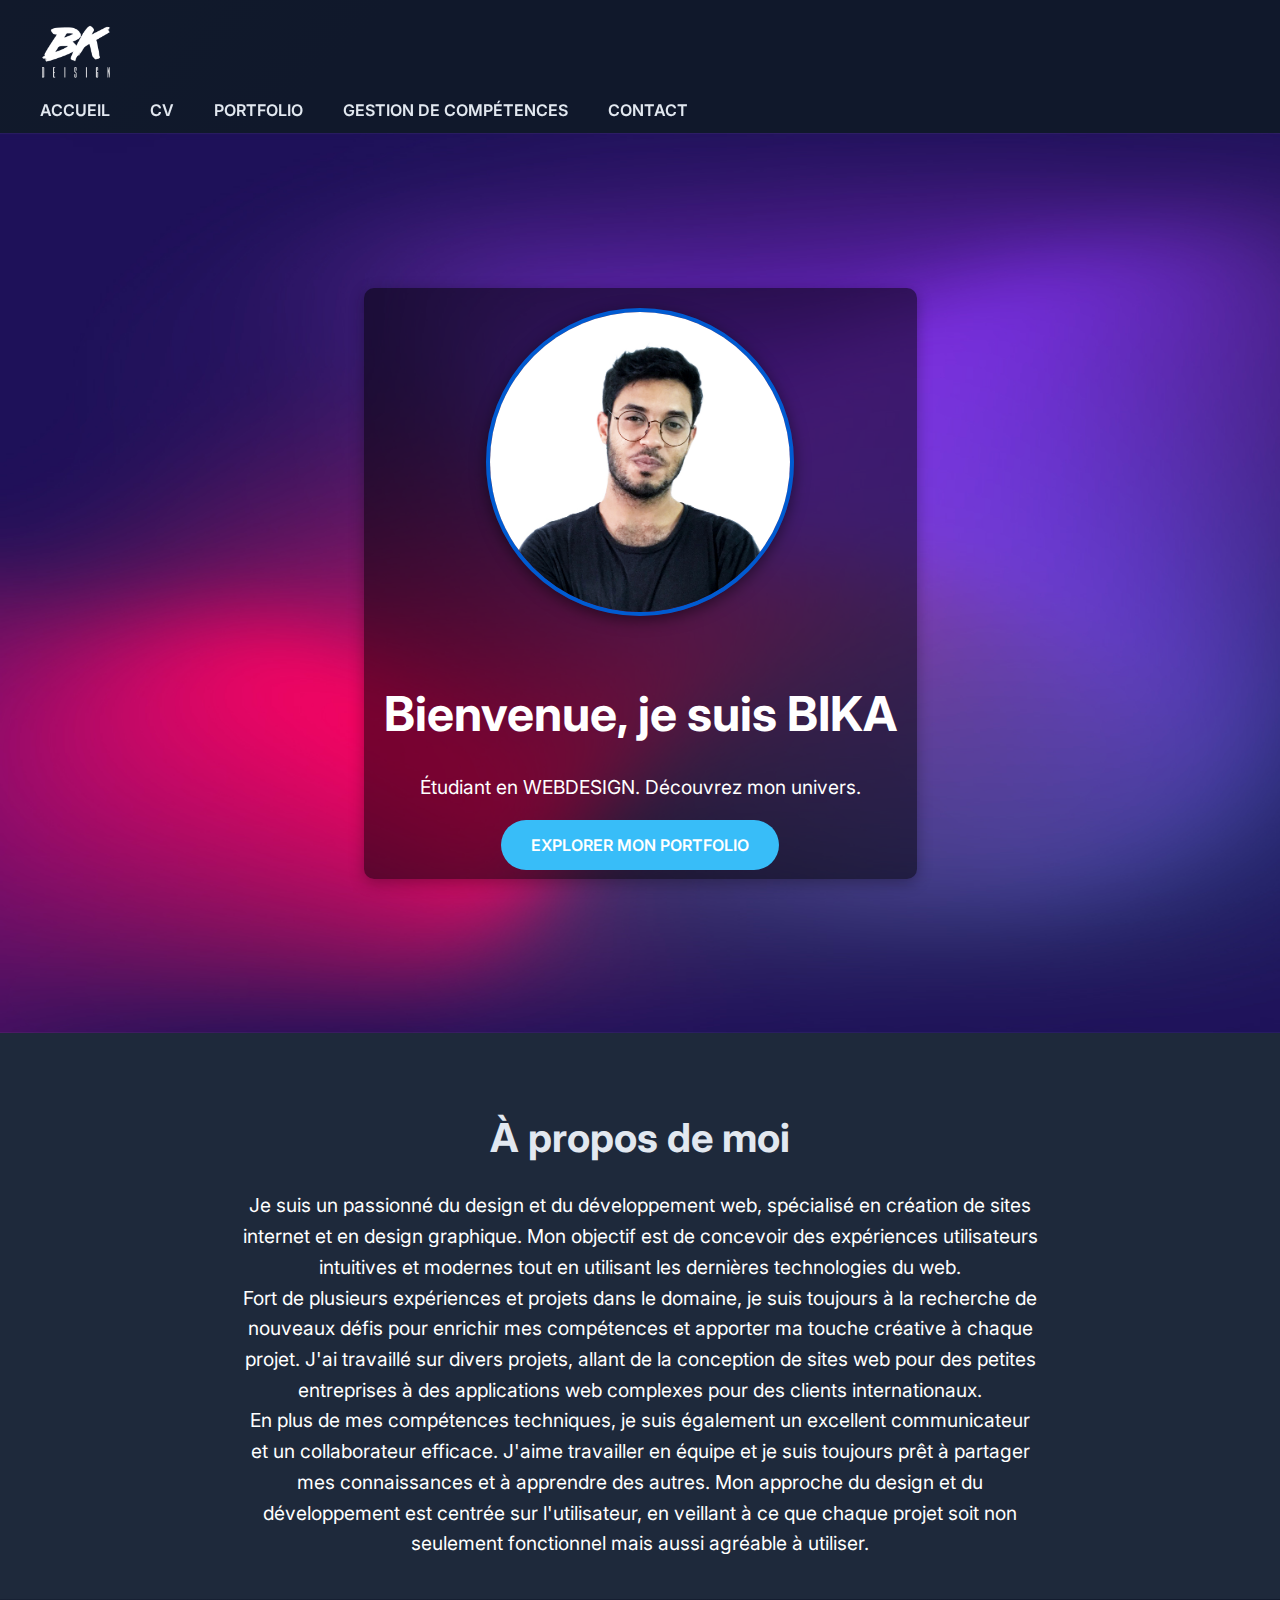
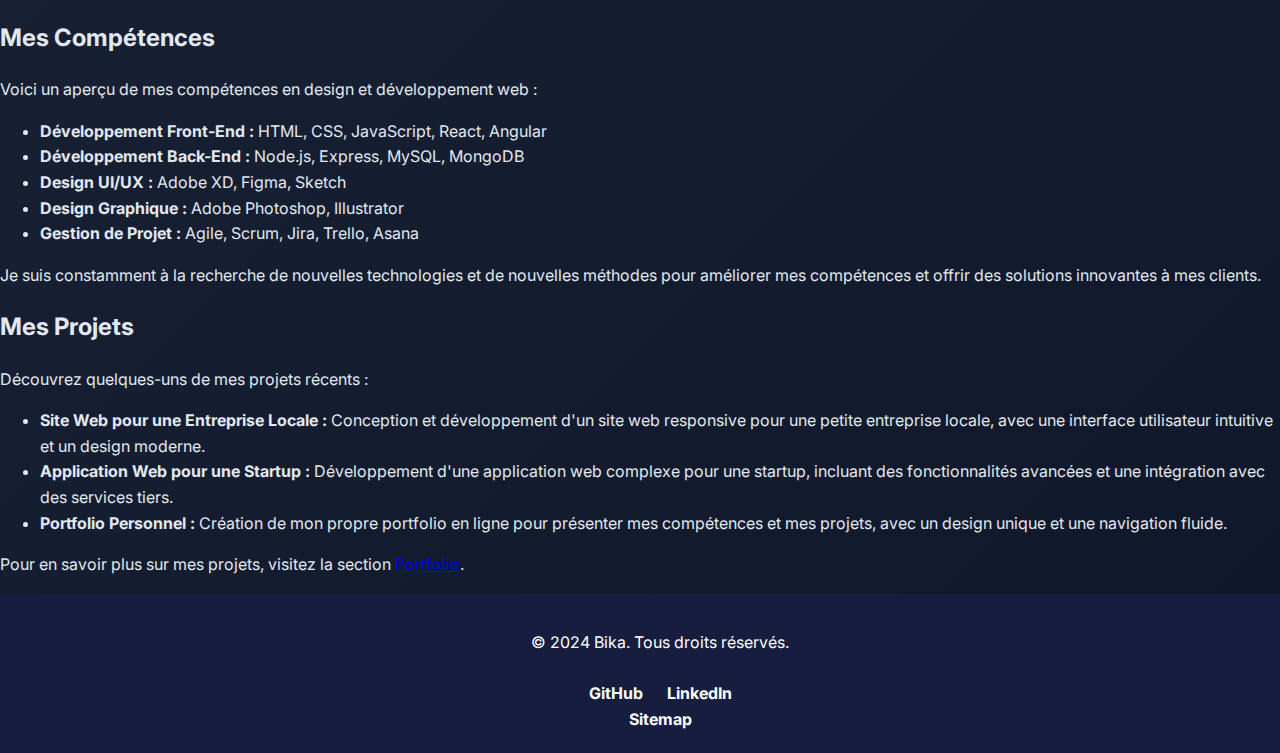
<file: index.html>
<!DOCTYPE html>
<html lang="fr">
<head>
    <meta charset="UTF-8">
    <meta name="viewport" content="width=device-width, initial-scale=1.0">
    <title>Portfolio de Bika</title>
    <meta name="description" content="Bienvenue sur le portfolio de Bika. Découvrez mes compétences, projets et expériences en design et développement web.">
    <meta name="author" content="Mohamed Amine Benkhalifa">
    <meta name="keywords" content="Portfolio, Bika, Développeur, Compétences, Projets, Expériences">
    <link rel="icon" href="icon192.png" type="image/png">
    <link rel="stylesheet" href="styles.css">
    <link href="https://fonts.googleapis.com/css2?family=Inter:wght@400;600;700&display=swap" rel="stylesheet">
    <link rel="canonical" href="https://el-bika.github.io/index.html">

    <!-- Open Graph Metadata -->
    <meta property="og:title" content="Portfolio de Bika">
    <meta property="og:description" content="Bienvenue sur le portfolio de Bika. Découvrez mes compétences, projets et expériences en design et développement web.">
    <meta property="og:image" content="Accueil_Thumbnail.jpg">
    <meta property="og:url" content="https://el-bika.github.io/index.html">
    <meta property="og:type" content="website">

    <!-- Twitter Card Metadata -->
    <meta name="twitter:card" content="summary_large_image">
    <meta name="twitter:title" content="Portfolio de Bika">
    <meta name="twitter:description" content="Bienvenue sur le portfolio de Bika. Découvrez mes compétences, projets et expériences en design et développement web.">
    <meta name="twitter:image" content="Accueil_Thumbnail.jpg">

    <!-- PWA Manifest -->
    <link rel="manifest" href="manifest.json">
</head>
<!-- Google tag (gtag.js) -->
<script async src="https://www.googletagmanager.com/gtag/js?id=G-VCM280LP2Z"></script>
<script>
  window.dataLayer = window.dataLayer || [];
  function gtag(){dataLayer.push(arguments);}
  gtag('js', new Date());

  gtag('config', 'G-VCM280LP2Z');
</script>
<body>
    <header>
        <nav>
            <div class="conteneur-logo">
                <img src="logo.png" alt="Logo" class="logo">
            </div>
            <ul class="menu-navigation">
                <li><a href="index.html">Accueil</a></li>
                <li><a href="curriculum.html">CV</a></li>
                <li><a href="portfolio.html">Portfolio</a></li>
                <li><a href="competences.html">Gestion De Compétences</a></li>
                <li><a href="contact.html">Contact</a></li>
            </ul>
        </nav>
    </header>
    
    <main>
        <section class="section-heros">
            <div class="contenu-heros">
                <img src="pdp.jpg" alt="Photo de Bika" class="photo-heros">
                <h1>Bienvenue, je suis BIKA</h1>
                <p>Étudiant en WEBDESIGN. Découvrez mon univers.</p>
                <a href="portfolio.html" class="bouton-cta">Explorer mon Portfolio</a>
            </div>
        </section>

        <!-- About Me Section -->
        <section class="about-me">
            <div class="about-me-content">
                <h2>À propos de moi</h2>
                <p>Je suis un passionné du design et du développement web, spécialisé en création de sites internet et en design graphique. Mon objectif est de concevoir des expériences utilisateurs intuitives et modernes tout en utilisant les dernières technologies du web.</p>
                <p>Fort de plusieurs expériences et projets dans le domaine, je suis toujours à la recherche de nouveaux défis pour enrichir mes compétences et apporter ma touche créative à chaque projet. J'ai travaillé sur divers projets, allant de la conception de sites web pour des petites entreprises à des applications web complexes pour des clients internationaux.</p>
                <p>En plus de mes compétences techniques, je suis également un excellent communicateur et un collaborateur efficace. J'aime travailler en équipe et je suis toujours prêt à partager mes connaissances et à apprendre des autres. Mon approche du design et du développement est centrée sur l'utilisateur, en veillant à ce que chaque projet soit non seulement fonctionnel mais aussi agréable à utiliser.</p>
            </div>
        </section>

        <!-- Skills Section -->
        <section class="skills">
            <div class="skills-content">
                <h2>Mes Compétences</h2>
                <p>Voici un aperçu de mes compétences en design et développement web :</p>
                <ul>
                    <li><strong>Développement Front-End :</strong> HTML, CSS, JavaScript, React, Angular</li>
                    <li><strong>Développement Back-End :</strong> Node.js, Express, MySQL, MongoDB</li>
                    <li><strong>Design UI/UX :</strong> Adobe XD, Figma, Sketch</li>
                    <li><strong>Design Graphique :</strong> Adobe Photoshop, Illustrator</li>
                    <li><strong>Gestion de Projet :</strong> Agile, Scrum, Jira, Trello, Asana</li>
                </ul>
                <p>Je suis constamment à la recherche de nouvelles technologies et de nouvelles méthodes pour améliorer mes compétences et offrir des solutions innovantes à mes clients.</p>
            </div>
        </section>

        <!-- Projects Section -->
        <section class="projects">
            <div class="projects-content">
                <h2>Mes Projets</h2>
                <p>Découvrez quelques-uns de mes projets récents :</p>
                <ul>
                    <li><strong>Site Web pour une Entreprise Locale :</strong> Conception et développement d'un site web responsive pour une petite entreprise locale, avec une interface utilisateur intuitive et un design moderne.</li>
                    <li><strong>Application Web pour une Startup :</strong> Développement d'une application web complexe pour une startup, incluant des fonctionnalités avancées et une intégration avec des services tiers.</li>
                    <li><strong>Portfolio Personnel :</strong> Création de mon propre portfolio en ligne pour présenter mes compétences et mes projets, avec un design unique et une navigation fluide.</li>
                </ul>
                <p>Pour en savoir plus sur mes projets, visitez la section <a href="portfolio.html">Portfolio</a>.</p>
            </div>
        </section>
    </main>

    <footer>
        <p>&copy; 2024 Bika. Tous droits réservés.</p>
        <div class="Suivez-moi">
            <a href="https://github.com/El-bika/" target="_blank" rel="nofollow">GitHub</a>
            <a href="https://www.linkedin.com/in/mohamed-amine-benkhalifa" target="_blank" rel="nofollow">LinkedIn</a>
        </div>
        <div class="sitemap">
            <a href="sitemap.xml" rel="nofollow">Sitemap</a>
        </div>
    </footer>

    <script src="cv.js"></script>
</body>
</html>
</file>
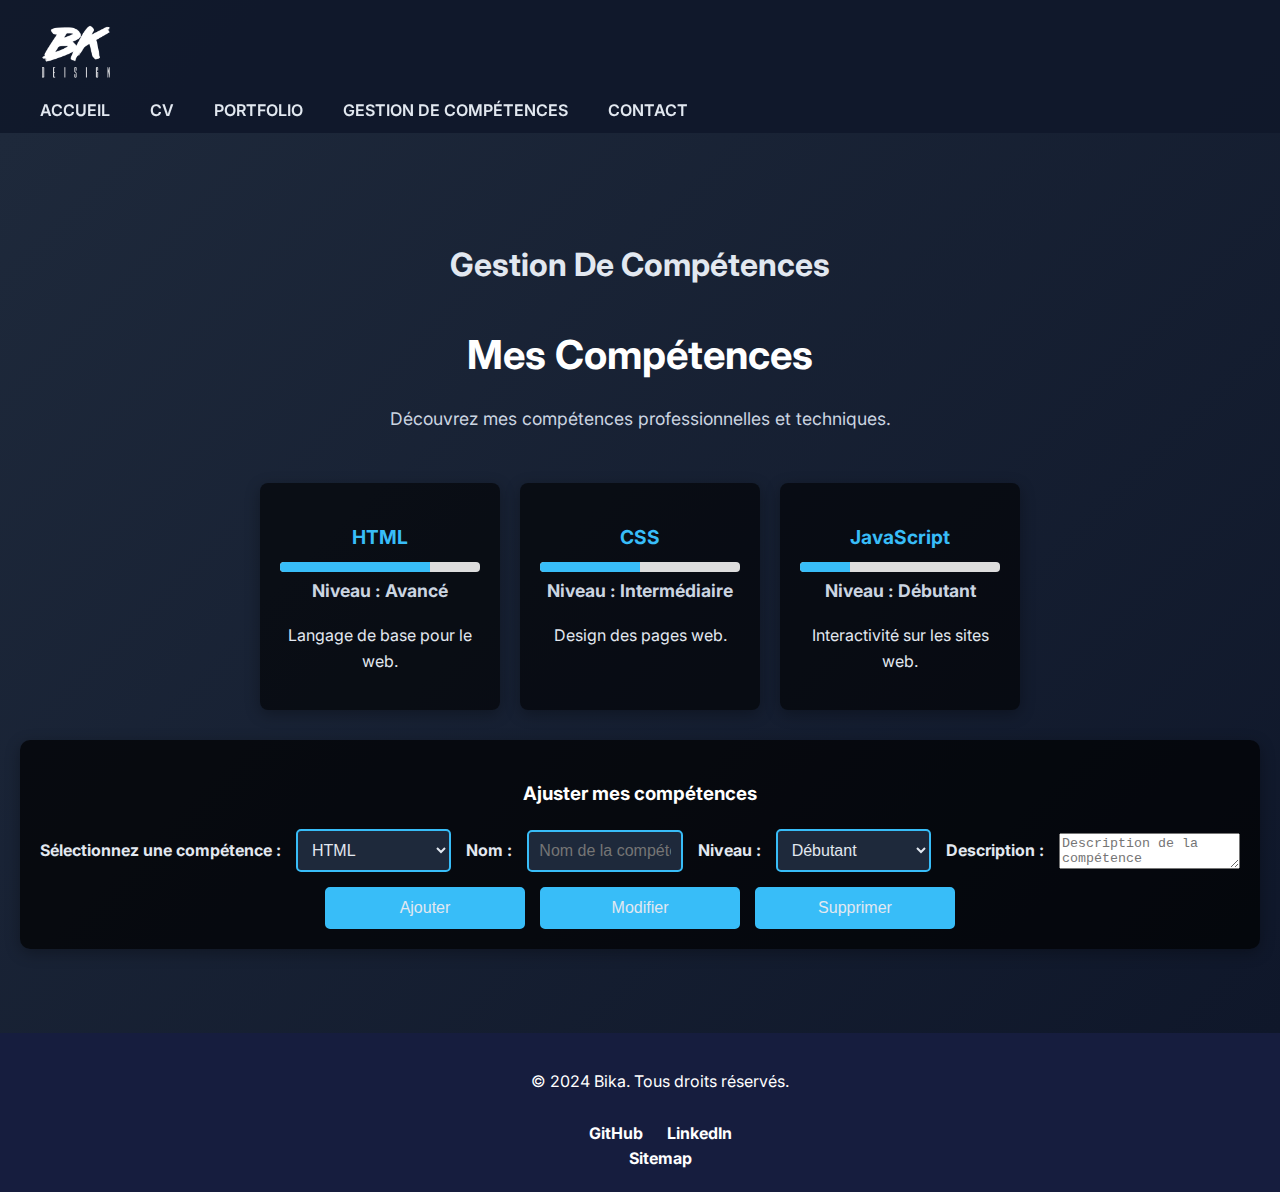
<file: competences-.html>
<!DOCTYPE html>
<html lang="fr">
    <head>
        <meta charset="UTF-8">
        <meta name="viewport" content="width=device-width, initial-scale=1.0">
        <title>Gestion De Compétences - Bika</title>
        <meta name="description" content="Découvrez les compétences professionnelles et techniques de Bika en design et développement web ainsi que le ui/ux design.">
        <meta name="author" content="Mohamed Amine Benkhalifa">
        <meta name="keywords" content="Compétences, Bika, Développeur, Design, Web, Expériences">
        <link rel="icon" href="path/to/your/icon.png" type="image/png">
        <link rel="stylesheet" href="styles.css">
        <link href="https://fonts.googleapis.com/css2?family=Inter:wght@400;600;700&display=swap" rel="stylesheet">
        <link rel="canonical" href="https://el-bika.github.io/Archi-TP/Competences.html">
    </head>
<body>
    <header>
        <nav>
            <div class="conteneur-logo">
                <img src="logo.png" alt="Logo" class="logo">
            </div>
            <ul class="menu-navigation">
                <li><a href="index.html">Accueil</a></li>
                <li><a href="curriculum.html">CV</a></li>
                <li><a href="portfolio.html">Portfolio</a></li>
                <li><a href="competences.html">Gestion De Compétences</a></li>
                <li><a href="contact.html">Contact</a></li>
            </ul>
        </nav>
    </header>
            
    <section id="competences" class="competences-section">
        <div class="section-title">
            <h1>Gestion De Compétences</h1>
            <h2>Mes Compétences</h2>
            <p>Découvrez mes compétences professionnelles et techniques.</p>
        </div>
        
        <div id="competences-list" class="competence-container"></div>
        
        <!-- Form to adjust skills -->
        <div class="competence-form">
            <h3>Ajuster mes compétences</h3>
            <form id="competenceForm">
                <label for="selectedSkill">Sélectionnez une compétence :</label>
                <select id="selectedSkill"></select>
                
                <label for="nom">Nom :</label>
                <input type="text" id="nom" name="nom" placeholder="Nom de la compétence">
                
                <label for="niveau">Niveau :</label>
                <select id="niveau" name="niveau" onchange="updateLevelLabel()">
                    <option value="Débutant">Débutant</option>
                    <option value="Intermédiaire">Intermédiaire</option>
                    <option value="Avancé">Avancé</option>
                    <option value="Professionnel">Professionnel</option>
                </select>
                
                <label for="description">Description :</label>
                <textarea id="description" name="description" placeholder="Description de la compétence"></textarea>
                
                <button type="button" id="addSkill">Ajouter</button>
                <button type="button" id="modifySkill">Modifier</button>
                <button type="button" id="deleteSkill">Supprimer</button>
            </form>
        </div>
    </section>
    
    <footer>
        <p>&copy; 2024 Bika. Tous droits réservés.</p>
        <div class="Suivez-moi">
            <a href="https://github.com/El-bika/" target="_blank">GitHub</a>
            <a href="https://www.linkedin.com/in/mohamed-amine-benkhalifa" target="_blank">LinkedIn</a>
        </div>
        <div class="sitemap">
            <a href="sitemap.xml">Sitemap</a>
        </div>
    </footer>

    <script src="cv.js"></script>
</body>
</html>
</file>
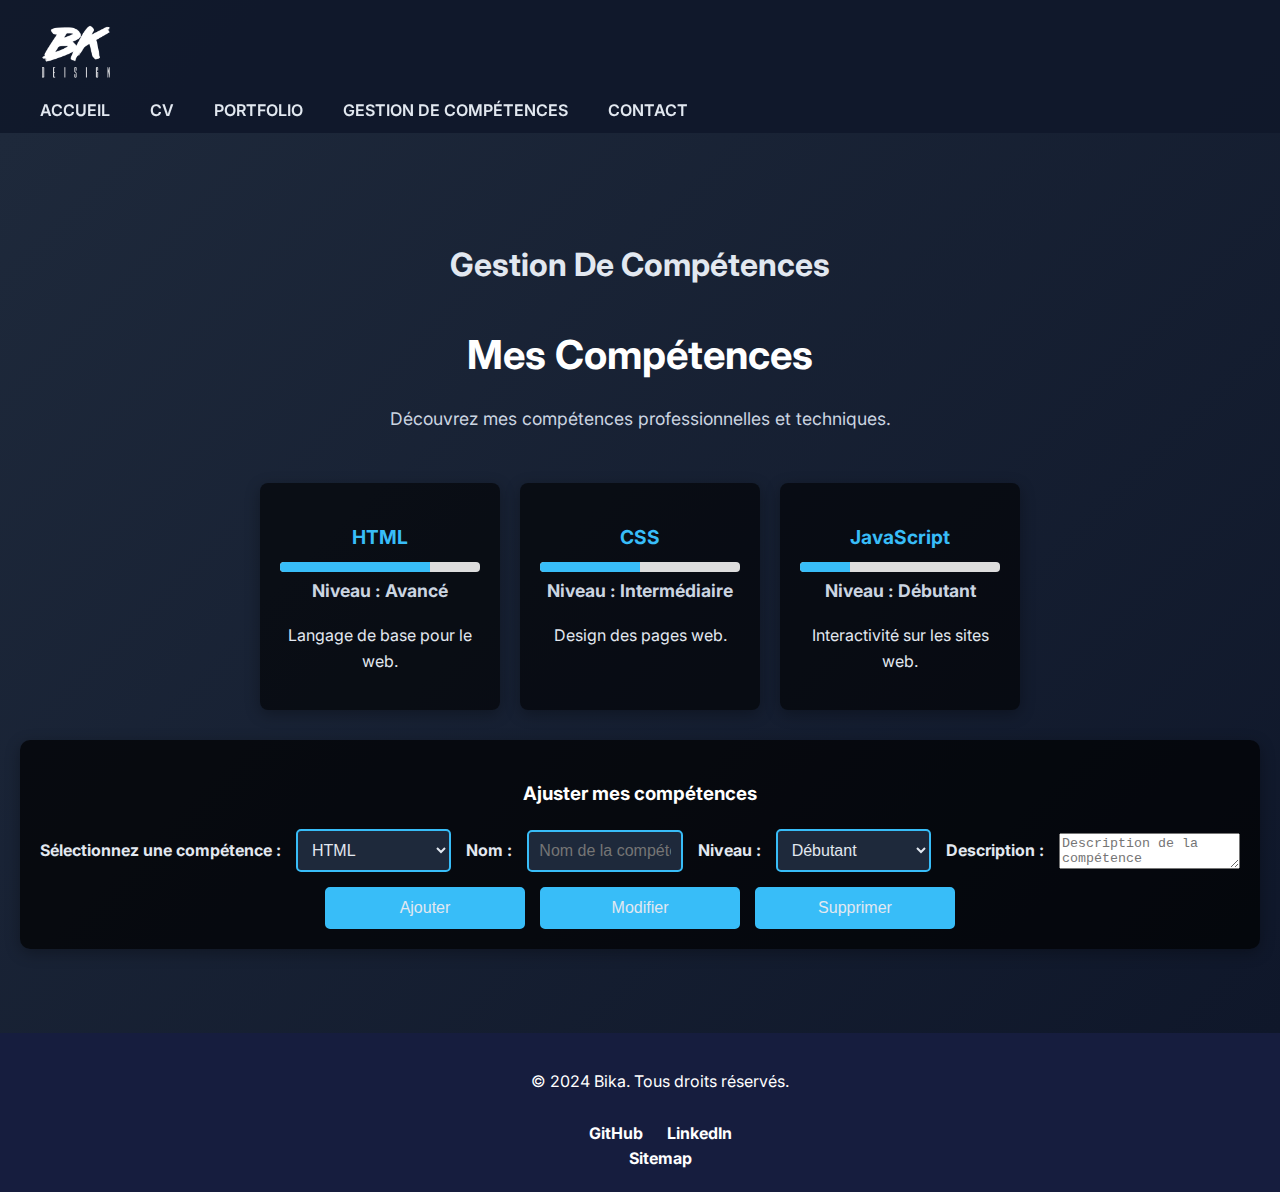
<file: Competences.html>
<!DOCTYPE html>
<html lang="fr">
    <head>
        <meta charset="UTF-8">
        <meta name="viewport" content="width=device-width, initial-scale=1.0">
        <title>Gestion De Compétences - Bika</title>
        <meta name="description" content="Découvrez les compétences professionnelles et techniques de Bika en design et développement web ainsi que le ui/ux design.">
        <meta name="author" content="Mohamed Amine Benkhalifa">
        <meta name="keywords" content="Compétences, Bika, Développeur, Design, Web, Expériences">
        <link rel="icon" href="path/to/your/icon.png" type="image/png">
        <link rel="stylesheet" href="styles.css">
        <link href="https://fonts.googleapis.com/css2?family=Inter:wght@400;600;700&display=swap" rel="stylesheet">
        <link rel="canonical" href="https://el-bika.github.io/Archi-TP/Competences.html">
    </head>
<body>
    <header>
        <nav>
            <div class="conteneur-logo">
                <img src="logo.png" alt="Logo" class="logo">
            </div>
            <ul class="menu-navigation">
                <li><a href="index.html">Accueil</a></li>
                <li><a href="Curriculum.html">CV</a></li>
                <li><a href="Portfolio.html">Portfolio</a></li>
                <li><a href="Competences.html">Gestion De Compétences</a></li>
                <li><a href="Contact.html">Contact</a></li>
            </ul>
        </nav>
    </header>
            
    <section id="competences" class="competences-section">
        <div class="section-title">
            <h1>Gestion De Compétences</h1>
            <h2>Mes Compétences</h2>
            <p>Découvrez mes compétences professionnelles et techniques.</p>
        </div>
        
        <div id="competences-list" class="competence-container"></div>
        
        <!-- Form to adjust skills -->
        <div class="competence-form">
            <h3>Ajuster mes compétences</h3>
            <form id="competenceForm">
                <label for="selectedSkill">Sélectionnez une compétence :</label>
                <select id="selectedSkill"></select>
                
                <label for="nom">Nom :</label>
                <input type="text" id="nom" name="nom" placeholder="Nom de la compétence">
                
                <label for="niveau">Niveau :</label>
                <select id="niveau" name="niveau" onchange="updateLevelLabel()">
                    <option value="Débutant">Débutant</option>
                    <option value="Intermédiaire">Intermédiaire</option>
                    <option value="Avancé">Avancé</option>
                    <option value="Professionnel">Professionnel</option>
                </select>
                
                <label for="description">Description :</label>
                <textarea id="description" name="description" placeholder="Description de la compétence"></textarea>
                
                <button type="button" id="addSkill">Ajouter</button>
                <button type="button" id="modifySkill">Modifier</button>
                <button type="button" id="deleteSkill">Supprimer</button>
            </form>
        </div>
    </section>
    
    <footer>
        <p>&copy; 2024 Bika. Tous droits réservés.</p>
        <div class="Suivez-moi">
            <a href="https://github.com/El-bika/" target="_blank">GitHub</a>
            <a href="https://www.linkedin.com/in/mohamed-amine-benkhalifa" target="_blank">LinkedIn</a>
        </div>
        <div class="sitemap">
            <a href="sitemap.xml">Sitemap</a>
        </div>
    </footer>

    <script src="cv.js"></script>
</body>
</html>
</file>
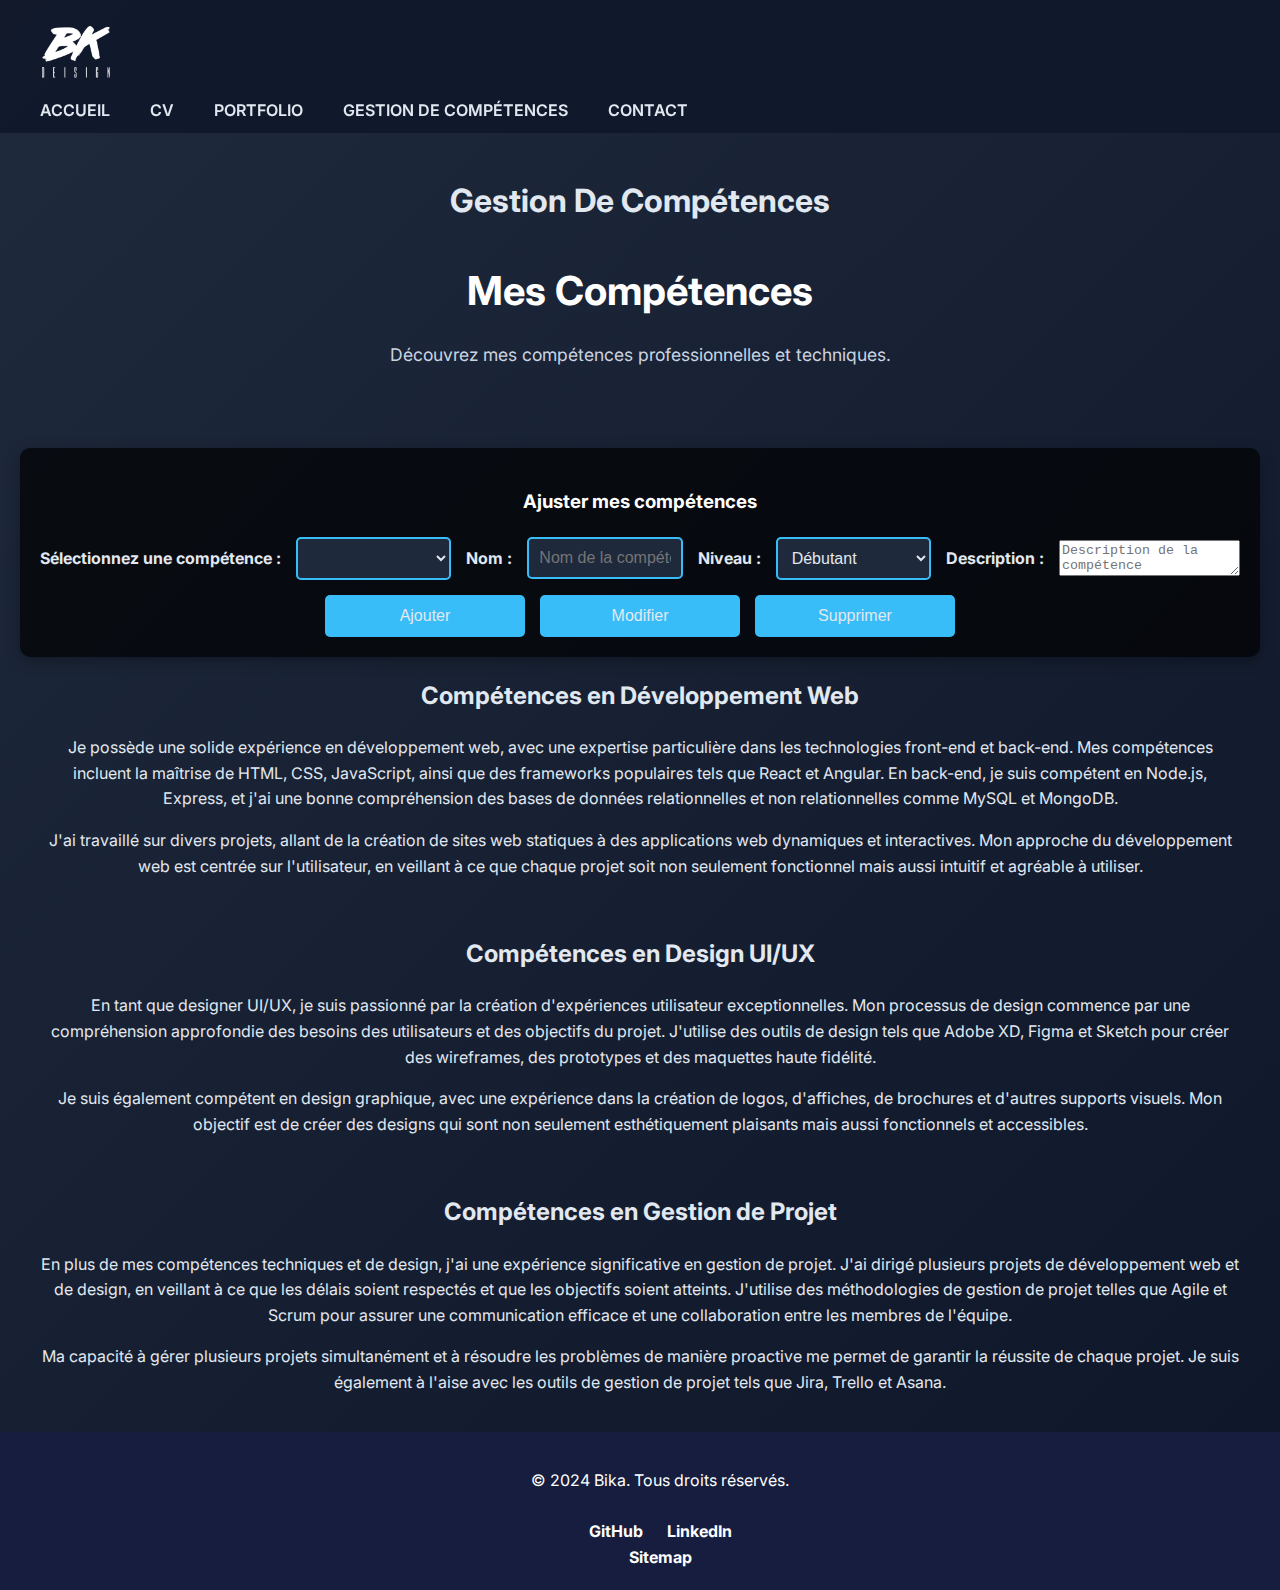
<file: competences.html>
<!DOCTYPE html>
<html lang="fr">
<head>
    <meta charset="UTF-8">
    <meta name="viewport" content="width=device-width, initial-scale=1.0">
    <title>Gestion De Compétences - Bika</title>
    <meta name="description" content="Découvrez les compétences professionnelles et techniques de Bika en design et développement web ainsi que le ui/ux design.">
    <meta name="author" content="Mohamed Amine Benkhalifa">
    <meta name="keywords" content="Compétences, Bika, Développeur, Design, Web, Expériences">
    <link rel="icon" href="icon192.png" type="image/png">
    <link rel="stylesheet" href="styles.css">
    <link href="https://fonts.googleapis.com/css2?family=Inter:wght@400;600;700&display=swap" rel="stylesheet">
    <link rel="canonical" href="https://el-bika.github.io/competences.html">

    <!-- Open Graph Metadata -->
    <meta property="og:title" content="Gestion De Compétences - Bika">
    <meta property="og:description" content="Découvrez les compétences professionnelles et techniques de Bika en design et développement web ainsi que le ui/ux design.">
    <meta property="og:image" content="Competences_Thumbnail.jpg">
    <meta property="og:url" content="https://el-bika.github.io/competences.html">
    <meta property="og:type" content="website">

    <!-- Twitter Card Metadata -->
    <meta name="twitter:card" content="summary_large_image">
    <meta name="twitter:title" content="Gestion De Compétences - Bika">
    <meta name="twitter:description" content="Découvrez les compétences professionnelles et techniques de Bika en design et développement web ainsi que le ui/ux design.">
    <meta name="twitter:image" content="Competences_Thumbnail.jpg">

    <!-- PWA Manifest -->
    <link rel="manifest" href="manifest.json">
</head>
<!-- Google tag (gtag.js) -->
<script async src="https://www.googletagmanager.com/gtag/js?id=G-VCM280LP2Z"></script>
<script>
  window.dataLayer = window.dataLayer || [];
  function gtag(){dataLayer.push(arguments);}
  gtag('js', new Date());

  gtag('config', 'G-VCM280LP2Z');
</script>
<body>
    <header>
        <nav>
            <div class="conteneur-logo">
                <img src="logo.png" alt="Logo" class="logo">
            </div>
            <ul class="menu-navigation">
                <li><a href="index.html">Accueil</a></li>
                <li><a href="curriculum.html">CV</a></li>
                <li><a href="portfolio.html">Portfolio</a></li>
                <li><a href="competences.html">Gestion De Compétences</a></li>
                <li><a href="contact.html">Contact</a></li>
            </ul>
        </nav>
    </header>
    
    <main>
        <section id="competences" class="competences-section">
            <div class="section-title">
                <h1>Gestion De Compétences</h1>
                <h2>Mes Compétences</h2>
                <p>Découvrez mes compétences professionnelles et techniques.</p>
            </div>
            <!-- Form to adjust skills -->
            <div class="competence-form">
                <h3>Ajuster mes compétences</h3>
                <form id="competenceForm">
                    <label for="selectedSkill">Sélectionnez une compétence :</label>
                    <select id="selectedSkill"></select>
                    
                    <label for="nom">Nom :</label>
                    <input type="text" id="nom" name="nom" placeholder="Nom de la compétence">
                    
                    <label for="niveau">Niveau :</label>
                    <select id="niveau" name="niveau" onchange="updateLevelLabel()">
                        <option value="Débutant">Débutant</option>
                        <option value="Intermédiaire">Intermédiaire</option>
                        <option value="Avancé">Avancé</option>
                        <option value="Professionnel">Professionnel</option>
                    </select>
                    
                    <label for="description">Description :</label>
                    <textarea id="description" name="description" placeholder="Description de la compétence"></textarea>
                    
                    <button type="button" id="addSkill">Ajouter</button>
                    <button type="button" id="modifySkill">Modifier</button>
                    <button type="button" id="deleteSkill">Supprimer</button>
                </form>
            </div>
            <div id="competences-list" class="competence-container">
                <article>
                    <h2>Compétences en Développement Web</h2>
                    <p>Je possède une solide expérience en développement web, avec une expertise particulière dans les technologies front-end et back-end. Mes compétences incluent la maîtrise de HTML, CSS, JavaScript, ainsi que des frameworks populaires tels que React et Angular. En back-end, je suis compétent en Node.js, Express, et j'ai une bonne compréhension des bases de données relationnelles et non relationnelles comme MySQL et MongoDB.</p>
                    <p>J'ai travaillé sur divers projets, allant de la création de sites web statiques à des applications web dynamiques et interactives. Mon approche du développement web est centrée sur l'utilisateur, en veillant à ce que chaque projet soit non seulement fonctionnel mais aussi intuitif et agréable à utiliser.</p>
                </article>
                
                <article>
                    <h2>Compétences en Design UI/UX</h2>
                    <p>En tant que designer UI/UX, je suis passionné par la création d'expériences utilisateur exceptionnelles. Mon processus de design commence par une compréhension approfondie des besoins des utilisateurs et des objectifs du projet. J'utilise des outils de design tels que Adobe XD, Figma et Sketch pour créer des wireframes, des prototypes et des maquettes haute fidélité.</p>
                    <p>Je suis également compétent en design graphique, avec une expérience dans la création de logos, d'affiches, de brochures et d'autres supports visuels. Mon objectif est de créer des designs qui sont non seulement esthétiquement plaisants mais aussi fonctionnels et accessibles.</p>
                </article>
                
                <article>
                    <h2>Compétences en Gestion de Projet</h2>
                    <p>En plus de mes compétences techniques et de design, j'ai une expérience significative en gestion de projet. J'ai dirigé plusieurs projets de développement web et de design, en veillant à ce que les délais soient respectés et que les objectifs soient atteints. J'utilise des méthodologies de gestion de projet telles que Agile et Scrum pour assurer une communication efficace et une collaboration entre les membres de l'équipe.</p>
                    <p>Ma capacité à gérer plusieurs projets simultanément et à résoudre les problèmes de manière proactive me permet de garantir la réussite de chaque projet. Je suis également à l'aise avec les outils de gestion de projet tels que Jira, Trello et Asana.</p>
                </article>
            </div>
        </section>
    </main>
    
    <footer>
        <p>&copy; 2024 Bika. Tous droits réservés.</p>
        <div class="Suivez-moi">
            <a href="https://github.com/El-bika/" target="_blank" rel="nofollow">GitHub</a>
            <a href="https://www.linkedin.com/in/mohamed-amine-benkhalifa" target="_blank" rel="nofollow">LinkedIn</a>
        </div>
        <div class="sitemap">
            <a href="sitemap.xml" rel="nofollow">Sitemap</a>
        </div>
    </footer>
</body>
</html>
</file>
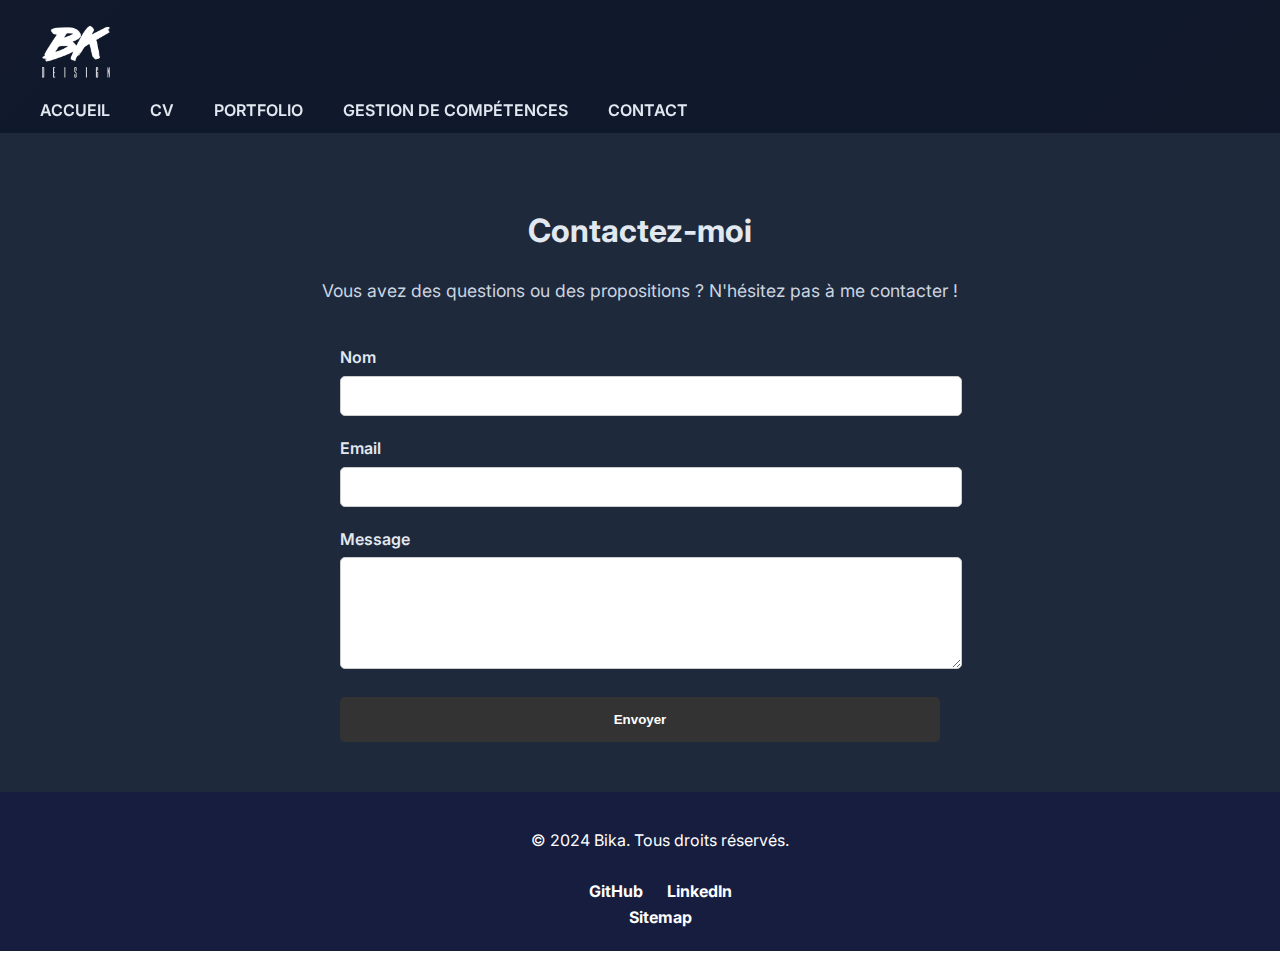
<file: contact-.html>
<!DOCTYPE html>
<html lang="fr">
    <head>
        <meta charset="UTF-8">
        <meta name="viewport" content="width=device-width, initial-scale=1.0">
        <title>Contactez Bika - Développeur Web et Designer</title>
        <meta name="description" content="Contactez Bika pour toute question ou proposition concernant le design et le développement web ainsi que le ui/ux design.">
        <meta name="author" content="Mohamed Amine Benkhalifa">
        <meta name="keywords" content="Contact, Bika, Développeur, Design, Web">
        <link rel="icon" href="icone.png" type="image/png">
        <link rel="stylesheet" href="styles.css">
        <link href="https://fonts.googleapis.com/css2?family=Inter:wght@400;600;700&display=swap" rel="stylesheet">
        <link rel="canonical" href="https://el-bika.github.io/Archi-TP/Contact.html">
    </head>
<body>
    <header>
        <nav>
            <div class="conteneur-logo">
                <img src="logo.png" alt="Logo" class="logo">
            </div>
            <ul class="menu-navigation">
                <li><a href="index.html">Accueil</a></li>
                <li><a href="curriculum.html">CV</a></li>
                <li><a href="portfolio.html">Portfolio</a></li>
                <li><a href="competences.html">Gestion De Compétences</a></li>
                <li><a href="contact.html">Contact</a></li>
            </ul>
        </nav>
    </header>

    <section id="contact" class="contact-section">
        <div class="section-title">
            <h1>Contactez-moi</h1>
            <p>Vous avez des questions ou des propositions ? N'hésitez pas à me contacter !</p>
        </div>

        <form id="contact-form">
            <div class="form-group">
                <label for="name">Nom</label>
                <input type="text" id="name" name="name" required>
            </div>
            <div class="form-group">
                <label for="email">Email</label>
                <input type="email" id="email" name="email" required>
            </div>
            <div class="form-group">
                <label for="message">Message</label>
                <textarea id="message" name="message" rows="5" required></textarea>
            </div>
            <button type="submit">Envoyer</button>
        </form>
    </section>

    <footer>
        <p>&copy; 2024 Bika. Tous droits réservés.</p>
        <div class="Suivez-moi">
            <a href="https://github.com/El-bika/" target="_blank">GitHub</a>
            <a href="https://www.linkedin.com/in/mohamed-amine-benkhalifa" target="_blank">LinkedIn</a>
        </div>
        <div class="sitemap">
            <a href="sitemap.xml">Sitemap</a>
        </div>
    </footer>
</body>
</html>
</file>
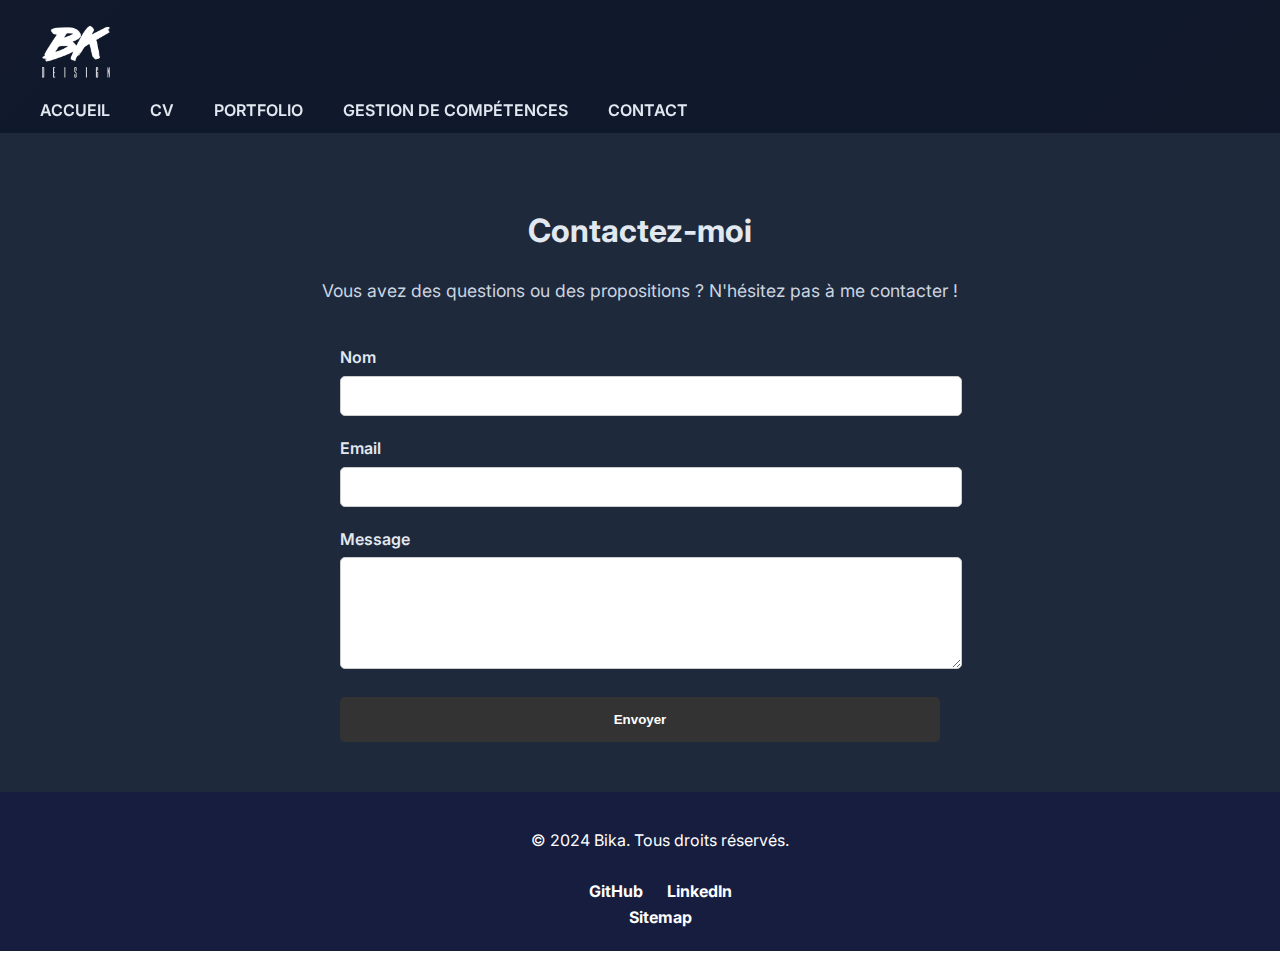
<file: Contact.html>
<!DOCTYPE html>
<html lang="fr">
    <head>
        <meta charset="UTF-8">
        <meta name="viewport" content="width=device-width, initial-scale=1.0">
        <title>Contactez Bika - Développeur Web et Designer</title>
        <meta name="description" content="Contactez Bika pour toute question ou proposition concernant le design et le développement web ainsi que le ui/ux design.">
        <meta name="author" content="Mohamed Amine Benkhalifa">
        <meta name="keywords" content="Contact, Bika, Développeur, Design, Web">
        <link rel="icon" href="icone.png" type="image/png">
        <link rel="stylesheet" href="styles.css">
        <link href="https://fonts.googleapis.com/css2?family=Inter:wght@400;600;700&display=swap" rel="stylesheet">
        <link rel="canonical" href="https://el-bika.github.io/Archi-TP/Contact.html">
    </head>
<body>
    <header>
        <nav>
            <div class="conteneur-logo">
                <img src="logo.png" alt="Logo" class="logo">
            </div>
            <ul class="menu-navigation">
                <li><a href="index.html">Accueil</a></li>
                <li><a href="Curriculum.html">CV</a></li>
                <li><a href="Portfolio.html">Portfolio</a></li>
                <li><a href="Competences.html">Gestion De Compétences</a></li>
                <li><a href="Contact.html">Contact</a></li>
            </ul>
        </nav>
    </header>

    <section id="contact" class="contact-section">
        <div class="section-title">
            <h1>Contactez-moi</h1>
            <p>Vous avez des questions ou des propositions ? N'hésitez pas à me contacter !</p>
        </div>

        <form id="contact-form">
            <div class="form-group">
                <label for="name">Nom</label>
                <input type="text" id="name" name="name" required>
            </div>
            <div class="form-group">
                <label for="email">Email</label>
                <input type="email" id="email" name="email" required>
            </div>
            <div class="form-group">
                <label for="message">Message</label>
                <textarea id="message" name="message" rows="5" required></textarea>
            </div>
            <button type="submit">Envoyer</button>
        </form>
    </section>

    <footer>
        <p>&copy; 2024 Bika. Tous droits réservés.</p>
        <div class="Suivez-moi">
            <a href="https://github.com/El-bika/" target="_blank">GitHub</a>
            <a href="https://www.linkedin.com/in/mohamed-amine-benkhalifa" target="_blank">LinkedIn</a>
        </div>
        <div class="sitemap">
            <a href="sitemap.xml">Sitemap</a>
        </div>
    </footer>
</body>
</html>
</file>
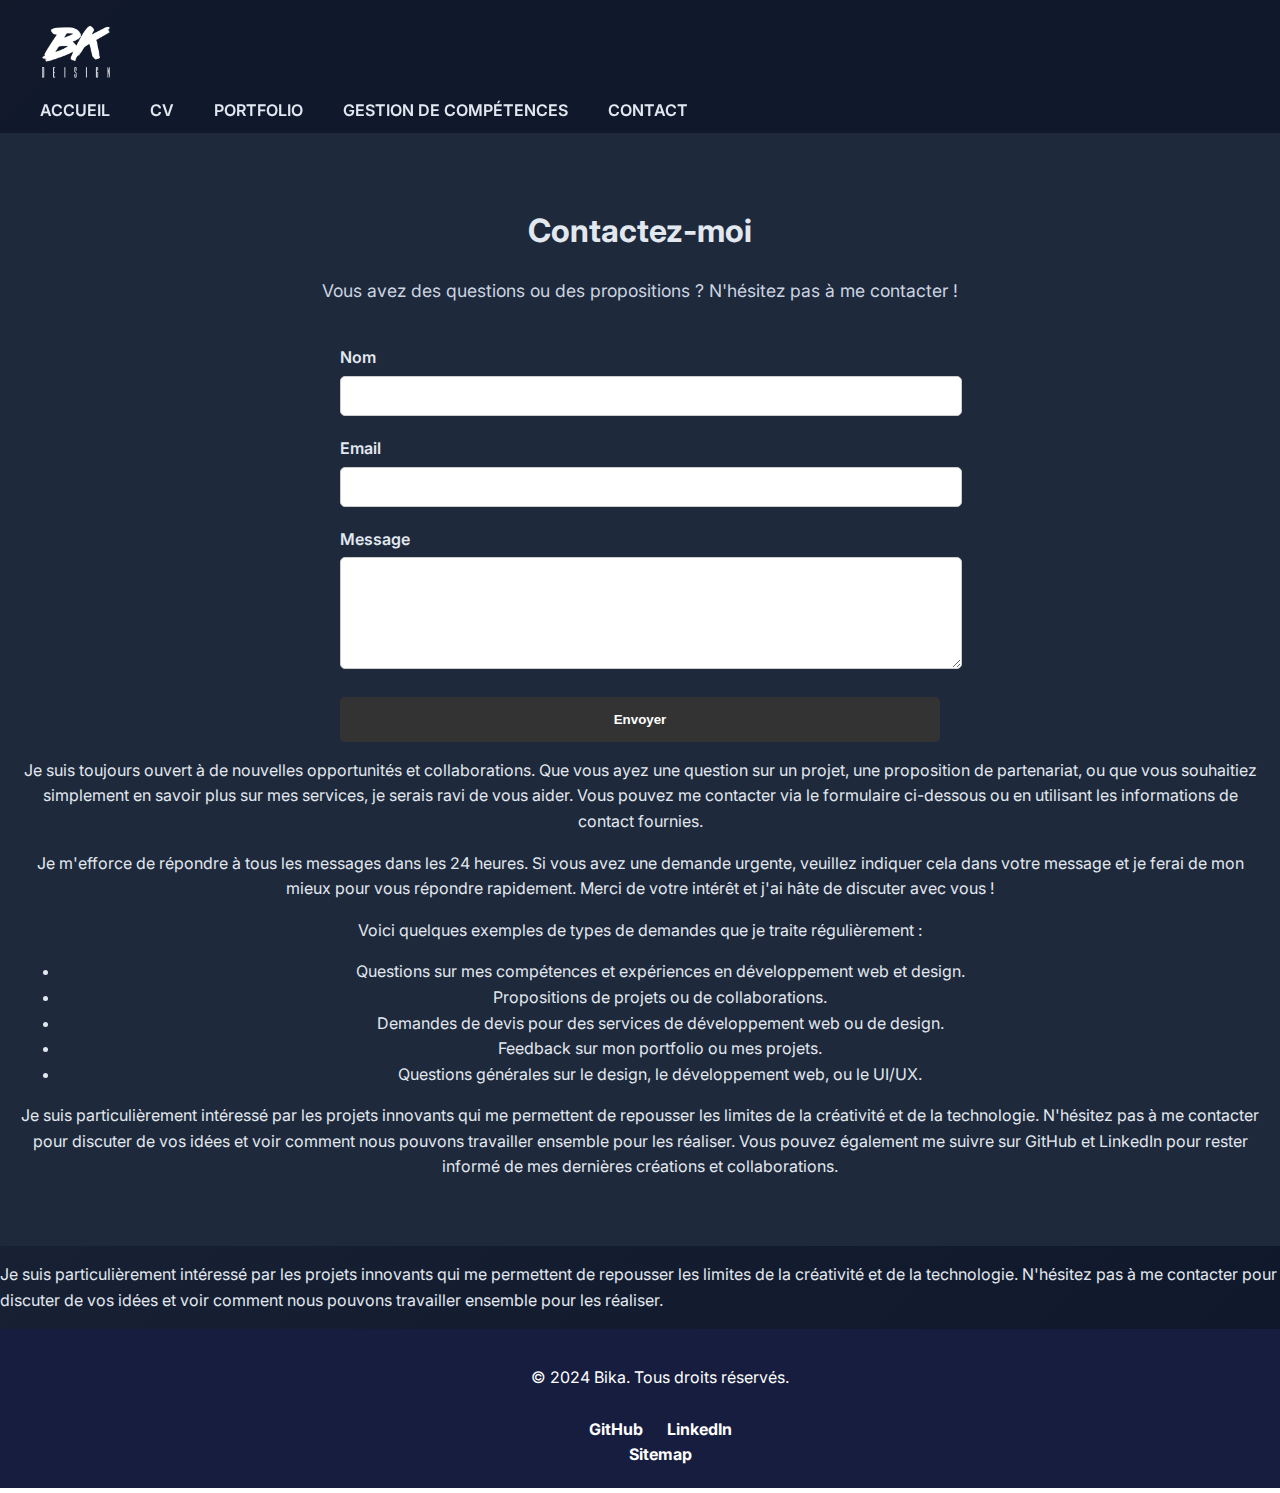
<file: contact.html>
<!DOCTYPE html>
<html lang="fr">
<head>
    <meta charset="UTF-8">
    <meta name="viewport" content="width=device-width, initial-scale=1.0">
    <title>Contactez Bika - Développeur Web et Designer</title>
    <meta name="description" content="Contactez Bika pour toute question ou proposition concernant le design et le développement web ainsi que le ui/ux design.">
    <meta name="author" content="Mohamed Amine Benkhalifa">
    <meta name="keywords" content="Contact, Bika, Développeur, Design, Web">
    <link rel="icon" href="icon192.png" type="image/png">
    <link rel="stylesheet" href="styles.css">
    <link href="https://fonts.googleapis.com/css2?family=Inter:wght@400;600;700&display=swap" rel="stylesheet">
    <link rel="canonical" href="https://el-bika.github.io/contact.html">

    <!-- Open Graph Metadata -->
    <meta property="og:title" content="Contactez Bika - Développeur Web et Designer">
    <meta property="og:description" content="Contactez Bika pour toute question ou proposition concernant le design et le développement web ainsi que le ui/ux design.">
    <meta property="og:image" content="Contact_Thumbnail.jpg">
    <meta property="og:url" content="https://el-bika.github.io/contact.html">
    <meta property="og:type" content="website">

    <!-- Twitter Card Metadata -->
    <meta name="twitter:card" content="summary_large_image">
    <meta name="twitter:title" content="Contactez Bika - Développeur Web et Designer">
    <meta name="twitter:description" content="Contactez Bika pour toute question ou proposition concernant le design et le développement web ainsi que le ui/ux design.">
    <meta name="twitter:image" content="Contact_Thumbnail.jpg">

    <!-- PWA Manifest -->
    <link rel="manifest" href="manifest.json">
</head>
<!-- Google tag (gtag.js) -->
<script async src="https://www.googletagmanager.com/gtag/js?id=G-VCM280LP2Z"></script>
<script>
  window.dataLayer = window.dataLayer || [];
  function gtag(){dataLayer.push(arguments);}
  gtag('js', new Date());

  gtag('config', 'G-VCM280LP2Z');
</script>
<body>
    <header>
        <nav>
            <div class="conteneur-logo">
                <img src="logo.png" alt="Logo" class="logo">
            </div>
            <ul class="menu-navigation">
                <li><a href="index.html">Accueil</a></li>
                <li><a href="curriculum.html">CV</a></li>
                <li><a href="portfolio.html">Portfolio</a></li>
                <li><a href="competences.html">Gestion De Compétences</a></li>
                <li><a href="contact.html">Contact</a></li>
            </ul>
        </nav>
    </header>

    <main>
        <section id="contact" class="contact-section">
            <div class="section-title">
                <h1>Contactez-moi</h1>
                <p>Vous avez des questions ou des propositions ? N'hésitez pas à me contacter !</p>
            </div>
            
            <form id="contact-form" action="submit_contact.php" method="POST">
                <div class="form-group">
                    <label for="name">Nom</label>
                    <input type="text" id="name" name="name" required>
                </div>
                <div class="form-group">
                    <label for="email">Email</label>
                    <input type="email" id="email" name="email" required>
                </div>
                <div class="form-group">
                    <label for="message">Message</label>
                    <textarea id="message" name="message" rows="5" required></textarea>
                </div>
                <button type="submit">Envoyer</button>
            </form>

            <div class="contact-content">
                <p>Je suis toujours ouvert à de nouvelles opportunités et collaborations. Que vous ayez une question sur un projet, une proposition de partenariat, ou que vous souhaitiez simplement en savoir plus sur mes services, je serais ravi de vous aider. Vous pouvez me contacter via le formulaire ci-dessous ou en utilisant les informations de contact fournies.</p>
                <p>Je m'efforce de répondre à tous les messages dans les 24 heures. Si vous avez une demande urgente, veuillez indiquer cela dans votre message et je ferai de mon mieux pour vous répondre rapidement. Merci de votre intérêt et j'ai hâte de discuter avec vous !</p>
                <p>Voici quelques exemples de types de demandes que je traite régulièrement :</p>
                <ul>
                    <li>Questions sur mes compétences et expériences en développement web et design.</li>
                    <li>Propositions de projets ou de collaborations.</li>
                    <li>Demandes de devis pour des services de développement web ou de design.</li>
                    <li>Feedback sur mon portfolio ou mes projets.</li>
                    <li>Questions générales sur le design, le développement web, ou le UI/UX.</li>
                </ul>
                <p>Je suis particulièrement intéressé par les projets innovants qui me permettent de repousser les limites de la créativité et de la technologie. N'hésitez pas à me contacter pour discuter de vos idées et voir comment nous pouvons travailler ensemble pour les réaliser. Vous pouvez également me suivre sur GitHub et LinkedIn pour rester informé de mes dernières créations et collaborations.</p>
            </div>
        </section>
        <p>Je suis particulièrement intéressé par les projets innovants qui me permettent de repousser les limites de la créativité et de la technologie. N'hésitez pas à me contacter pour discuter de vos idées et voir comment nous pouvons travailler ensemble pour les réaliser.</p>
    </main>

    <footer>
        <p>&copy; 2024 Bika. Tous droits réservés.</p>
        <div class="Suivez-moi">
            <a href="https://github.com/El-bika/" target="_blank" rel="nofollow">GitHub</a>
            <a href="https://www.linkedin.com/in/mohamed-amine-benkhalifa" target="_blank" rel="nofollow">LinkedIn</a>
        </div>
        <div class="sitemap">
            <a href="sitemap.xml" rel="nofollow">Sitemap</a>
        </div>
    </footer>

    <script src="cv.js"></script>
</body>
</html>
</file>
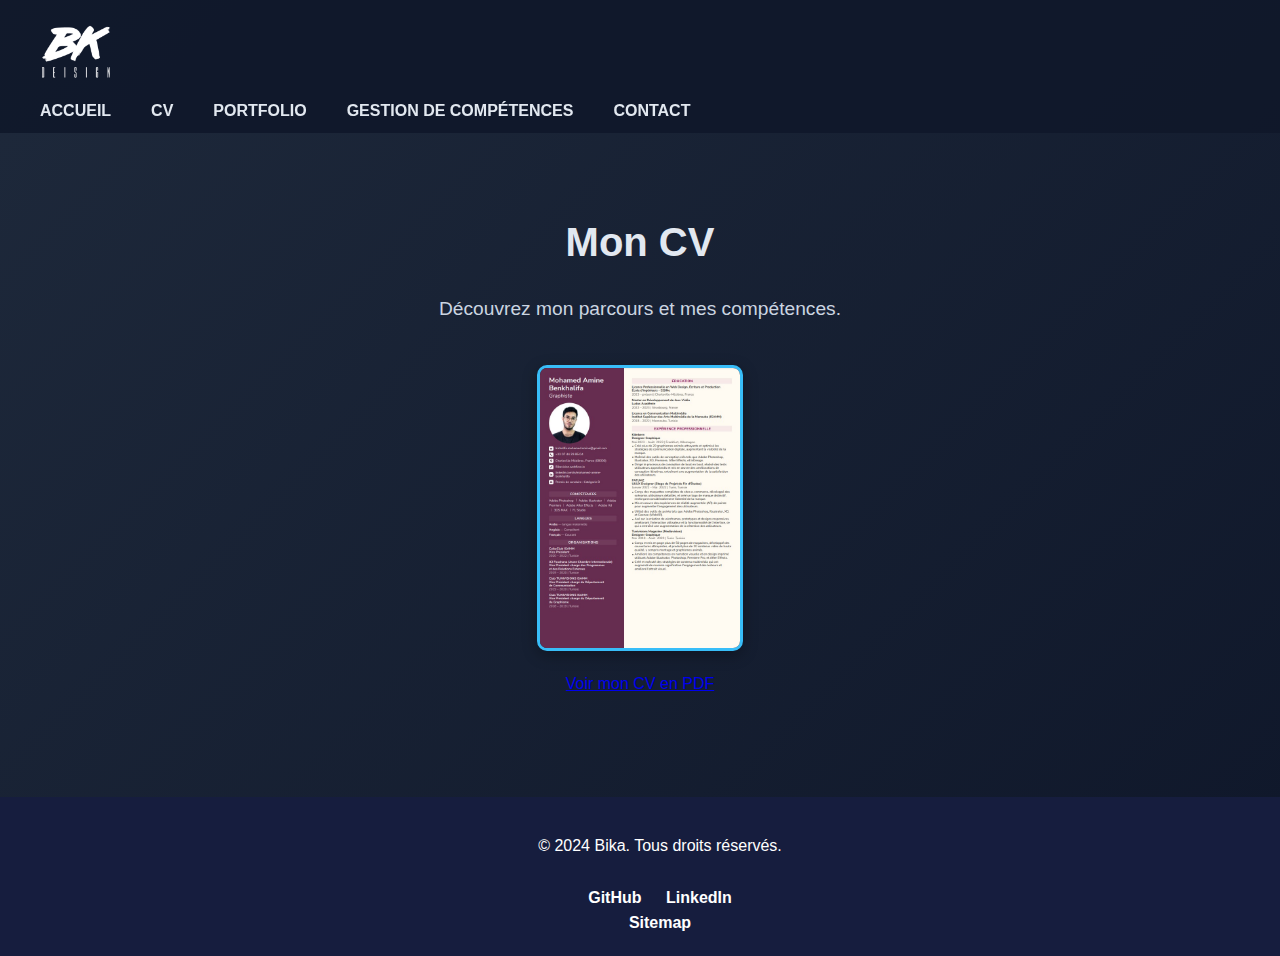
<file: curriculum-.html>
<!DOCTYPE html>
<html lang="fr">
    <head>
        <meta charset="UTF-8">
        <meta name="viewport" content="width=device-width, initial-scale=1.0">
        <title>CV de Bika - Développeur Web et Designer</title>
        <meta name="description" content="Découvrez le parcours, les compétences et les expériences de Bika, développeur web et designer passionné.">
        <meta name="author" content="Mohamed Amine Benkhalifa">
        <meta name="keywords" content="CV, Bika, Développeur, Design, Web, Expériences, Compétences">
        <link rel="icon" href="icone.png" type="image/png">
        <link rel="stylesheet" href="styles.css">
        <link rel="canonical" href="https://el-bika.github.io/Archi-TP/Curriculum.html">
    </head>
<body>
    <header>
        <nav>
            <div class="conteneur-logo">
                <img src="logo.png" alt="Logo" class="logo">
            </div>
            <ul class="menu-navigation">
                <li><a href="index.html">Accueil</a></li>
                <li><a href="curriculum.html">CV</a></li>
                <li><a href="portfolio.html">Portfolio</a></li>
                <li><a href="competences.html">Gestion De Compétences</a></li>
                <li><a href="contact.html">Contact</a></li>
            </ul>
        </nav>
    </header>
            
    <section id="cv" class="cv-section">
        <div class="cv-header">
            <h1>Mon CV</h1>
            <p>Découvrez mon parcours et mes compétences.</p>
        </div>

        <div class="cv-content">
            <div class="cv-thumbnail-container">
                <img src="thumbnail.jpg" alt="CV Thumbnail" class="cv-thumbnail">
                <a href="cv.pdf" class="cv-btn" target="_blank">Voir mon CV en PDF</a>
            </div>
        </div>
    </section>

    <footer>
        <p>&copy; 2024 Bika. Tous droits réservés.</p>
        <div class="Suivez-moi">
            <a href="https://github.com/El-bika/" target="_blank">GitHub</a>
            <a href="https://www.linkedin.com/in/mohamed-amine-benkhalifa" target="_blank">LinkedIn</a>
        </div>
        <div class="sitemap">
            <a href="sitemap.xml">Sitemap</a>
        </div>
    </footer>
    <script src="cv.js"></script>
</body>
</html>
</file>
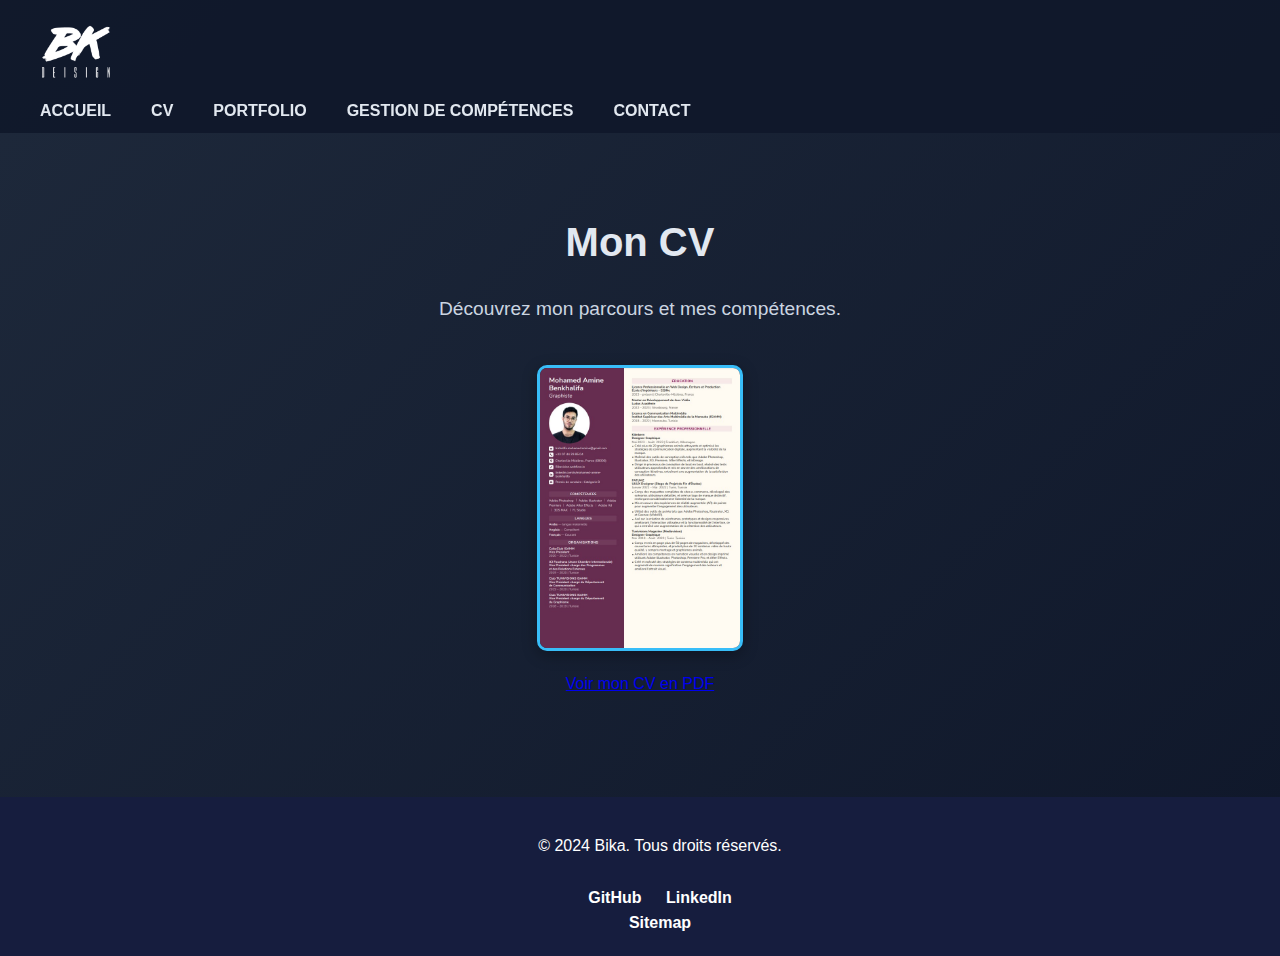
<file: Curriculum.html>
<!DOCTYPE html>
<html lang="fr">
    <head>
        <meta charset="UTF-8">
        <meta name="viewport" content="width=device-width, initial-scale=1.0">
        <title>CV de Bika - Développeur Web et Designer</title>
        <meta name="description" content="Découvrez le parcours, les compétences et les expériences de Bika, développeur web et designer passionné.">
        <meta name="author" content="Mohamed Amine Benkhalifa">
        <meta name="keywords" content="CV, Bika, Développeur, Design, Web, Expériences, Compétences">
        <link rel="icon" href="icone.png" type="image/png">
        <link rel="stylesheet" href="styles.css">
        <link rel="canonical" href="https://el-bika.github.io/Archi-TP/Curriculum.html">
    </head>
<body>
    <header>
        <nav>
            <div class="conteneur-logo">
                <img src="logo.png" alt="Logo" class="logo">
            </div>
            <ul class="menu-navigation">
                <li><a href="index.html">Accueil</a></li>
                <li><a href="Curriculum.html">CV</a></li>
                <li><a href="Portfolio.html">Portfolio</a></li>
                <li><a href="Competences.html">Gestion De Compétences</a></li>
                <li><a href="Contact.html">Contact</a></li>
            </ul>
        </nav>
    </header>
            
    <section id="cv" class="cv-section">
        <div class="cv-header">
            <h1>Mon CV</h1>
            <p>Découvrez mon parcours et mes compétences.</p>
        </div>

        <div class="cv-content">
            <div class="cv-thumbnail-container">
                <img src="thumbnail.jpg" alt="CV Thumbnail" class="cv-thumbnail">
                <a href="cv.pdf" class="cv-btn" target="_blank">Voir mon CV en PDF</a>
            </div>
        </div>
    </section>

    <footer>
        <p>&copy; 2024 Bika. Tous droits réservés.</p>
        <div class="Suivez-moi">
            <a href="https://github.com/El-bika/" target="_blank">GitHub</a>
            <a href="https://www.linkedin.com/in/mohamed-amine-benkhalifa" target="_blank">LinkedIn</a>
        </div>
        <div class="sitemap">
            <a href="sitemap.xml">Sitemap</a>
        </div>
    </footer>
    <script src="cv.js"></script>
</body>
</html>
</file>
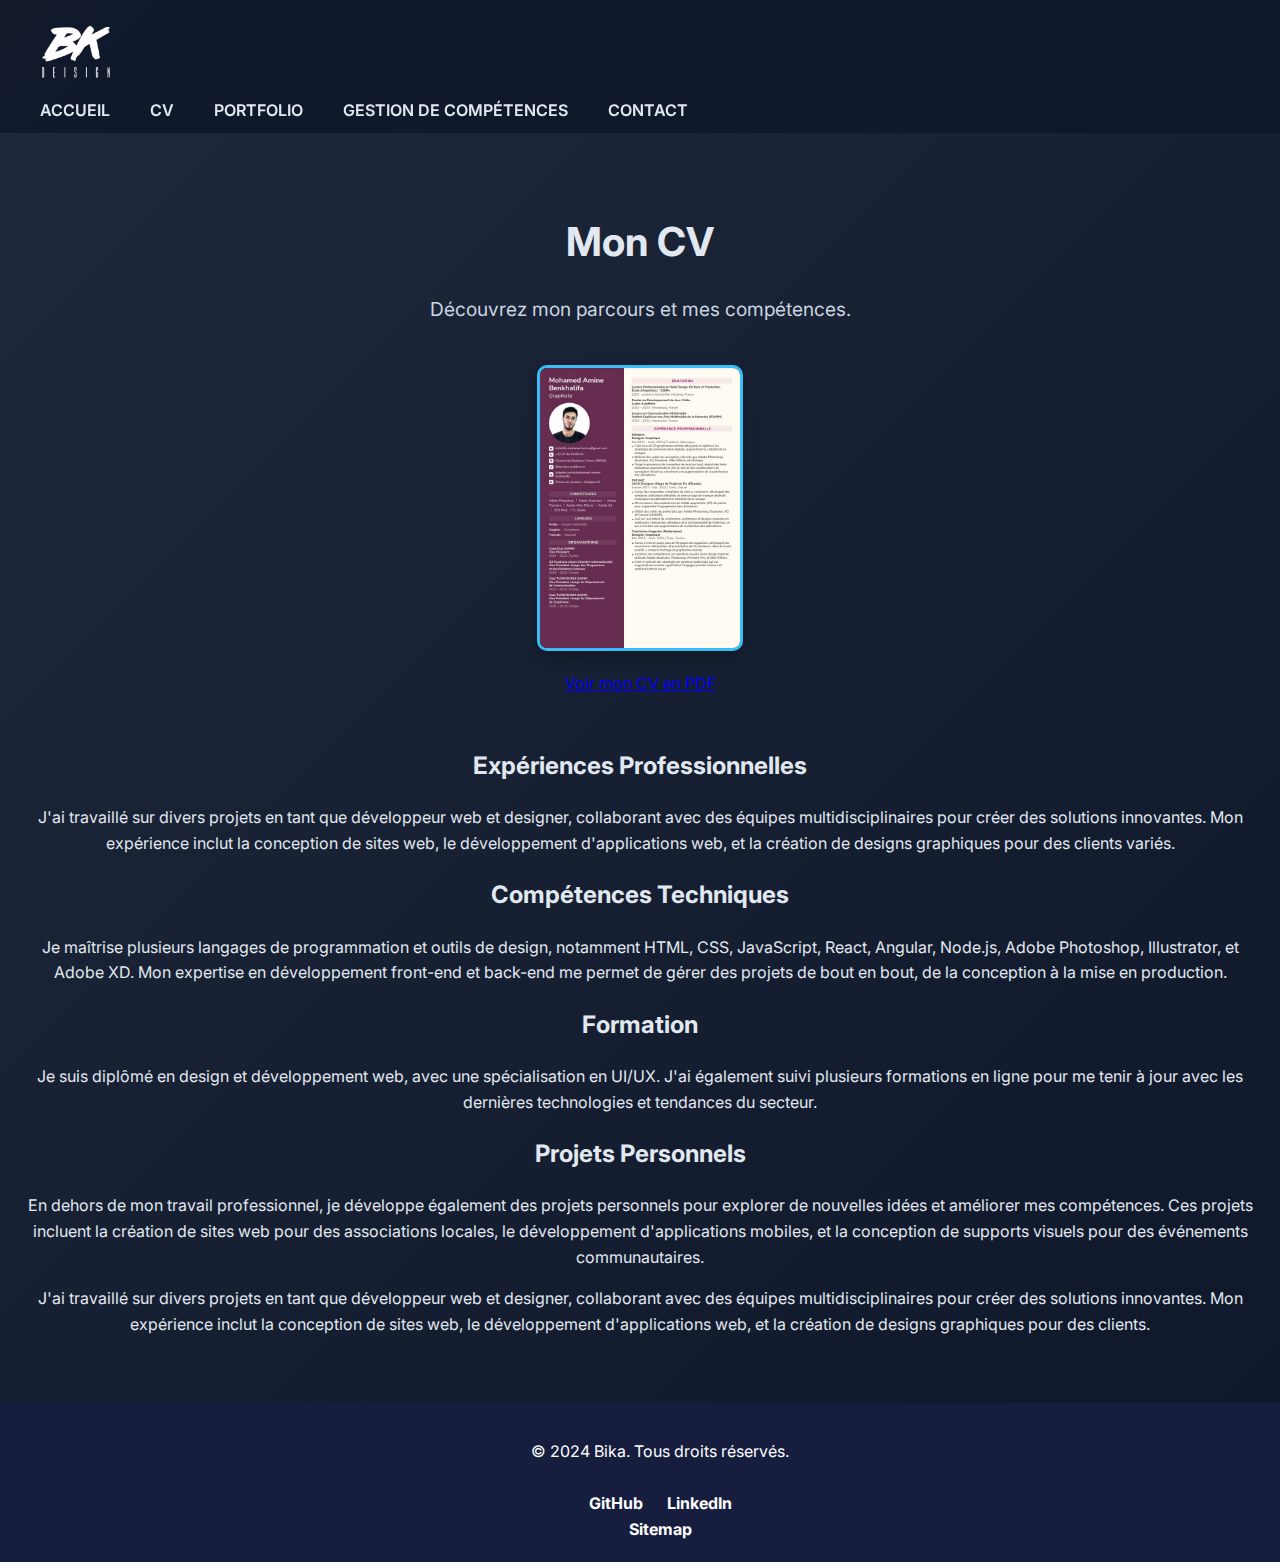
<file: curriculum.html>
<!DOCTYPE html>
<html lang="fr">
<head>
    <meta charset="UTF-8">
    <meta name="viewport" content="width=device-width, initial-scale=1.0">
    <title>CV de Bika - Développeur Web et Designer</title>
    <meta name="description" content="Découvrez le parcours, les compétences et les expériences de Bika, développeur web et designer passionné.">
    <meta name="author" content="Mohamed Amine Benkhalifa">
    <meta name="keywords" content="CV, Bika, Développeur, Design, Web, Expériences, Compétences">
    <link rel="icon" href="icon192.png" type="image/png">
    <link rel="stylesheet" href="styles.css">
    <link href="https://fonts.googleapis.com/css2?family=Inter:wght@400;600;700&display=swap" rel="stylesheet">
    <link rel="canonical" href="https://el-bika.github.io/curriculum.html">

    <!-- Open Graph Metadata -->
    <meta property="og:title" content="CV de Bika - Développeur Web et Designer">
    <meta property="og:description" content="Découvrez le parcours, les compétences et les expériences de Bika, développeur web et designer passionné.">
    <meta property="og:image" content="Cv_Thumbnail.jpg">
    <meta property="og:url" content="https://el-bika.github.io/curriculum.html">
    <meta property="og:type" content="website">

    <!-- Twitter Card Metadata -->
    <meta name="twitter:card" content="summary_large_image">
    <meta name="twitter:title" content="CV de Bika - Développeur Web et Designer">
    <meta name="twitter:description" content="Découvrez le parcours, les compétences et les expériences de Bika, développeur web et designer passionné.">
    <meta name="twitter:image" content="Cv_Thumbnail.jpg">

    <!-- PWA Manifest -->
    <link rel="manifest" href="manifest.json">
</head>
<!-- Google tag (gtag.js) -->
<script async src="https://www.googletagmanager.com/gtag/js?id=G-VCM280LP2Z"></script>
<script>
  window.dataLayer = window.dataLayer || [];
  function gtag(){dataLayer.push(arguments);}
  gtag('js', new Date());

  gtag('config', 'G-VCM280LP2Z');
</script>
<body>
    <header>
        <nav>
            <div class="conteneur-logo">
                <img src="logo.png" alt="Logo" class="logo">
            </div>
            <ul class="menu-navigation">
                <li><a href="index.html">Accueil</a></li>
                <li><a href="curriculum.html">CV</a></li>
                <li><a href="portfolio.html">Portfolio</a></li>
                <li><a href="competences.html">Gestion De Compétences</a></li>
                <li><a href="contact.html">Contact</a></li>
            </ul>
        </nav>
    </header>
    
    <main>
        <section id="cv" class="cv-section">
            <div class="cv-header">
                <h1>Mon CV</h1>
                <p>Découvrez mon parcours et mes compétences.</p>
            </div>

            <div class="cv-content">
                <div class="cv-thumbnail-container">
                    <img src="thumbnail.jpg" alt="CV Thumbnail" class="cv-thumbnail">
                    <a href="cv.pdf" class="cv-btn" target="_blank">Voir mon CV en PDF</a>
                </div>
                <div class="cv-details">
                    <h2>Expériences Professionnelles</h2>
                    <p>J'ai travaillé sur divers projets en tant que développeur web et designer, collaborant avec des équipes multidisciplinaires pour créer des solutions innovantes. Mon expérience inclut la conception de sites web, le développement d'applications web, et la création de designs graphiques pour des clients variés.</p>
                    <h2>Compétences Techniques</h2>
                    <p>Je maîtrise plusieurs langages de programmation et outils de design, notamment HTML, CSS, JavaScript, React, Angular, Node.js, Adobe Photoshop, Illustrator, et Adobe XD. Mon expertise en développement front-end et back-end me permet de gérer des projets de bout en bout, de la conception à la mise en production.</p>
                    <h2>Formation</h2>
                    <p>Je suis diplômé en design et développement web, avec une spécialisation en UI/UX. J'ai également suivi plusieurs formations en ligne pour me tenir à jour avec les dernières technologies et tendances du secteur.</p>
                    <h2>Projets Personnels</h2>
                    <p>En dehors de mon travail professionnel, je développe également des projets personnels pour explorer de nouvelles idées et améliorer mes compétences. Ces projets incluent la création de sites web pour des associations locales, le développement d'applications mobiles, et la conception de supports visuels pour des événements communautaires.</p>
                    <p>J'ai travaillé sur divers projets en tant que développeur web et designer, collaborant avec des équipes multidisciplinaires pour créer des solutions innovantes. Mon expérience inclut la conception de sites web, le développement d'applications web, et la création de designs graphiques pour des clients.</p>
                </div>
            </div>
        </section>
    </main>

    <footer>
        <p>&copy; 2024 Bika. Tous droits réservés.</p>
        <div class="Suivez-moi">
            <a href="https://github.com/El-bika/" target="_blank" rel="nofollow">GitHub</a>
            <a href="https://www.linkedin.com/in/mohamed-amine-benkhalifa" target="_blank" rel="nofollow">LinkedIn</a>
        </div>
        <div class="sitemap">
            <a href="sitemap.xml" rel="nofollow">Sitemap</a>
        </div>
    </footer>

    <script src="cv.js"></script>
</body>
</html>
</file>
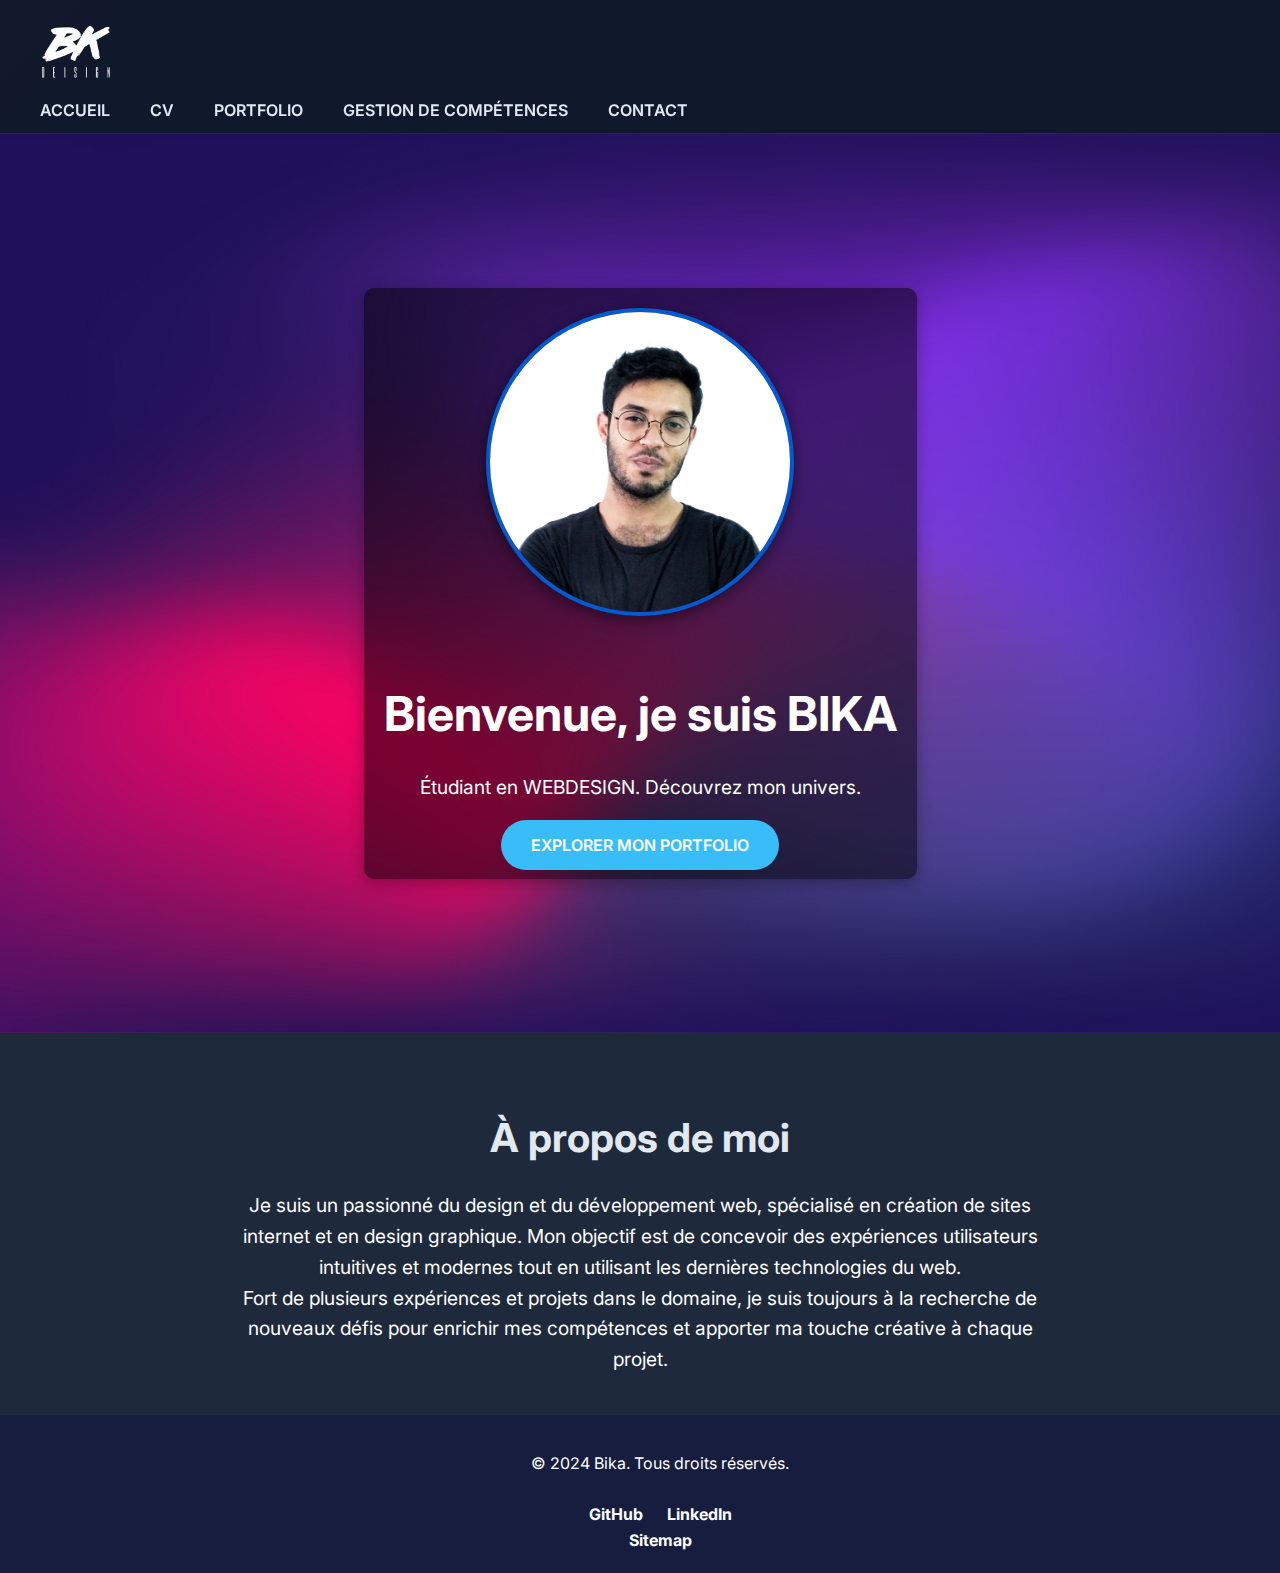
<file: index-.html>
<!DOCTYPE html>
<html lang="fr">
<head>
    <meta charset="UTF-8">
    <meta name="viewport" content="width=device-width, initial-scale=1.0">
    <title>Portfolio de Bika</title>
    <meta name="description" content="Bienvenue sur le portfolio de Bika. Découvrez mes compétences, projets et expériences en design et développement web.">
    <meta name="author" content="Mohamed Amine Benkhalifa">
    <meta name="keywords" content="Portfolio, Bika, Développeur, Compétences, Projets, Expériences">
    <link rel="icon" href="icone.png" type="image/png">
    <link rel="stylesheet" href="styles.css">
    <link rel="canonical" href="https://el-bika.github.io/Archi-TP/index.html">
    <link href="https://fonts.googleapis.com/css2?family=Inter:wght@400;600;700&display=swap" rel="stylesheet">
</head>
<body>
    <header>
        <nav>
            <div class="conteneur-logo">
                <img src="logo.png" alt="Logo" class="logo">
            </div>
            <ul class="menu-navigation">
                <li><a href="index.html">Accueil</a></li>
                <li><a href="curriculum.html">CV</a></li>
                <li><a href="portfolio.html">Portfolio</a></li>
                <li><a href="competences.html">Gestion De Compétences</a></li>
                <li><a href="contact.html">Contact</a></li>
            </ul>
        </nav>
    </header>
    
    <section class="section-heros">
        <div class="contenu-heros">
            <img src="pdp.jpg" alt="Photo" class="photo-heros">
            <h1>Bienvenue, je suis BIKA</h1>
            <p>Étudiant en WEBDESIGN. Découvrez mon univers.</p>
            <a href="Portfolio.html" class="bouton-cta">Explorer mon Portfolio</a>
        </div>
    </section>

    <!-- About Me Section -->
    <section class="about-me">
        <div class="about-me-content">
            <h2>À propos de moi</h2>
            <p>Je suis un passionné du design et du développement web, spécialisé en création de sites internet et en design graphique. Mon objectif est de concevoir des expériences utilisateurs intuitives et modernes tout en utilisant les dernières technologies du web.</p>
            <p>Fort de plusieurs expériences et projets dans le domaine, je suis toujours à la recherche de nouveaux défis pour enrichir mes compétences et apporter ma touche créative à chaque projet.</p>
        </div>
    </section>

    <footer>
        <p>&copy; 2024 Bika. Tous droits réservés.</p>
        <div class="Suivez-moi">
            <a href="https://github.com/El-bika/" target="_blank">GitHub</a>
            <a href="https://www.linkedin.com/in/mohamed-amine-benkhalifa" target="_blank">LinkedIn</a>
        </div>
        <div class="sitemap">
            <a href="sitemap.xml">Sitemap</a>
        </div>
    </footer>
</body>
</html>
</file>
<file: styles.css>
/* General styles */
body {
    font-family: 'Inter', sans-serif;
    margin: 0;
    padding: 0;
    line-height: 1.6;
    background: linear-gradient(135deg, #1e293b, #0f172a); /* Modern gradient */
    color: #e2e8f0; /* Light text color */
}

/* Header */
header {
    background: rgba(15, 23, 42, 0.9); /* Semi-transparent header */
    color: #fff;
    padding: 10px 20px;
    display: flex;
    align-items: center;
    justify-content: space-between;
    position: sticky;
    top: 0;
    z-index: 1000;
}

.conteneur-logo {
    max-width: 80px;
}

.logo {
    width: 100%;
    height: auto;
    margin-left: 20px;
}

.menu-navigation {
    display: flex;
    list-style: none;
    margin: 0;
    padding: 0;
}

.menu-navigation li {
    margin: 0 20px;
}

.menu-navigation a {
    text-decoration: none;
    color: #e2e8f0;
    font-weight: 600;
    text-transform: uppercase;
    transition: color 0.3s, border-bottom 0.3s;
    border-bottom: 2px solid transparent;
}

.menu-navigation a:hover {
    color: #38bdf8; /* Soft cyan on hover */
    border-bottom: 2px solid #38bdf8;
}

/* Hero Section */
.section-heros {
    position: relative;
    height: 100vh; /* Full viewport height */
    background: url('background.jpg') no-repeat center center/cover; /* Background image */
    display: flex;
    align-items: center;
    justify-content: center;
    text-align: center;
    color: #fff; /* Text color */
}

.contenu-heros {
    max-width: 800px;
    padding: 20px;
    background: rgba(0, 0, 0, 0.5); /* Semi-transparent black overlay */
    border-radius: 10px;
    box-shadow: 0 4px 15px rgba(0, 0, 0, 0.3); /* Shadow effect */
}

.photo-heros {
    width: 300px;
    height: 300px;
    border-radius: 50%; /* Circular photo */
    border: 4px solid #005bd1; /* Cyan border */
    box-shadow: 0 4px 15px rgba(0, 0, 0, 0.5); /* Shadow effect */
    margin-bottom: 20px; /* Space below the photo */
}

.contenu-heros h1 {
    font-size: 3rem;
    margin-bottom: 20px;
}

.contenu-heros p {
    font-size: 1.2rem;
    margin-bottom: 30px;
}

/* CV Section */
.cv-section {
    padding: 50px 20px;
    text-align: center;
}

.cv-header h1 {
    font-size: 2.5rem;
    margin-bottom: 20px;
}

.cv-header p {
    font-size: 1.2rem;
    color: #cbd5e1;
    margin-bottom: 40px;
}

/* CV Thumbnail and Button */
.cv-thumbnail-container {
    display: flex;
    flex-direction: column;
    align-items: center;
    justify-content: center;
    margin-bottom: 50px;
}

.cv-thumbnail {
    width: 200px;
    height: auto;
    margin-bottom: 20px;
    border: 3px solid #38bdf8;
    border-radius: 10px;
    box-shadow: 0 4px 15px rgba(0, 0, 0, 0.3);
}

.bouton-cta {
    text-decoration: none;
    background: #38bdf8;
    color: #fff;
    padding: 15px 30px;
    border-radius: 25px;
    font-size: 1rem;
    font-weight: 600;
    text-transform: uppercase;
    transition: background 0.3s, transform 0.2s;
}

.cv-btn:hover {
    background: #0284c7;
    transform: scale(1.05);
}

/* Competences Section */
.competences-section {
    display: flex;
    flex-direction: column;
    align-items: center;
    justify-content: center;
    min-height: 100vh; /* Ensures full height of the viewport */
    text-align: center;
    background: linear-gradient(135deg, #1e293b, #0f172a); /* Modern gradient */
    color: #e2e8f0; /* Light text color */
    padding: 20px;
    box-sizing: border-box;
}

.section-title h2 {
    font-size: 2.5rem;
    margin-bottom: 10px;
    color: #fff;
}

.section-title p {
    font-size: 1.1rem;
    color: #cbd5e1;
}

/* Updated skill container for rows */
.competence-container {
    display: flex;
    flex-wrap: wrap; /* Allows multiple rows */
    justify-content: center; /* Centers items */
    gap: 20px; /* Space between items */
    width: 100%;
    max-width: 1200px; /* Limits the width of the container */
}

.competence-item {
    background-color: rgba(0, 0, 0, 0.6); /* Semi-transparent background */
    box-shadow: 0 4px 15px rgba(0, 0, 0, 0.3); /* Adds shadow for better visibility */
    border-radius: 8px; /* Rounded corners */
    padding: 20px;
    width: calc(20% - 20px); /* Fits 5 items per row with gap */
    min-width: 150px; /* Ensures a minimum width */
    max-width: 200px; /* Limits the width of each skill card */
    text-align: center; /* Center text */
    transition: transform 0.3s, box-shadow 0.3s;
}

.competence-item:hover {
    transform: translateY(-5px);
    box-shadow: 0 6px 25px rgba(0, 0, 0, 0.5);
}

.competence-item h3 {
    font-size: 1.2rem;
    color: #38bdf8;
    margin-bottom: 10px;
}

.competence-bar {
    background-color: #ddd; /* Light gray for the bar background */
    border-radius: 4px;
    overflow: hidden;
    height: 10px; /* Bar height */
    margin-top: 10px;
}

.competence-progress {
    background-color: #38bdf8;
    height: 100%;
    transition: width 0.3s ease-in-out;
}

.competence-level {
    font-size: 1rem;
    color: #cbd5e1;
    margin-top: 5px;
}

.competence-item .competence-level {
    font-weight: bold;
    font-size: 1.1rem;
}

/* Form Section */
.competence-form {
    margin-top: 30px;
    text-align: center;
    width: 100%;
    max-width: 1200px; /* Wider form for horizontal layout */
    background-color: rgba(0, 0, 0, 0.7); /* Semi-transparent form background */
    box-shadow: 0 4px 15px rgba(0, 0, 0, 0.3); /* Adds shadow for better visibility */
    border-radius: 10px; /* Rounded corners */
    padding: 20px;
}

.competence-form form {
    display: flex; /* Horizontal layout */
    flex-wrap: wrap; /* Wraps if content overflows */
    align-items: center; /* Aligns items vertically */
    justify-content: center; /* Centers the items horizontally */
    gap: 15px; /* Space between items */
}

.competence-form h3 {
    color: #fff;
    margin-bottom: 20px;
}

.competence-form label {
    font-weight: bold;
    color: #e2e8f0;
    align-self: center; /* Aligns labels with inputs */
}

.competence-form input[type="range"] {
    display: none; /* Hide range input */
}

.competence-form select#niveau {
    background-color: #1e293b;
    color: #e2e8f0;
    font-size: 16px;
    border: 2px solid #38bdf8;
    border-radius: 5px;
    padding: 10px;
    width: 100%;
}

.competence-form input,
.competence-form select,
.competence-form button {
    flex: 1; /* Allows elements to resize evenly */
    min-width: 120px; /* Minimum width for inputs and buttons */
    max-width: 200px; /* Maximum width for inputs and buttons */
    padding: 10px;
    border: 2px solid #38bdf8;
    border-radius: 5px;
    font-size: 16px;
    background-color: #1e293b;
    color: #e2e8f0;
}

.competence-form span {
    display: block;
    font-size: 0.9rem;
    color: #cbd5e1;
    margin-top: 10px;
}

.competence-form button {
    cursor: pointer;
    background-color: #38bdf8;
    transition: background 0.3s ease;
}

.competence-form button:hover {
    background-color: #0284c7;
}

/* Portfolio Section */
.portfolio-section {
    padding: 2rem;
    background-color: #1e293b;
}

.section-title {
    text-align: center;
    margin-bottom: 2rem;
}

.portfolio-grid {
    display: grid;
    grid-template-columns: repeat(auto-fit, minmax(250px, 1fr));
    gap: 1.5rem;
}

.portfolio-item {
    background-color: #222;
    border: 1px solid #444;
    border-radius: 8px;
    overflow: hidden;
    box-shadow: 0 4px 6px rgba(0, 0, 0, 0.5);
    transition: transform 0.3s ease, box-shadow 0.3s ease;
}

.portfolio-item:hover {
    transform: translateY(-5px);
    box-shadow: 0 6px 10px rgba(0, 0, 0, 0.8);
}

.portfolio-image {
    width: 100%;
    height: 200px;
    object-fit: cover;
    border-bottom: 1px solid #444;
}

.portfolio-info {
    padding: 1rem;
    text-align: center;
}

.portfolio-info h3 {
    margin: 0.5rem 0;
    font-size: 1.2rem;
    color: #fff;
}

.portfolio-info p {
    color: #ccc;
    font-size: 0.9rem;
}

/* Modal Styles */
.portfolio-item img {
    cursor: pointer;
}

.modal {
    display: none;
    position: fixed;
    z-index: 1;
    left: 0;
    top: 0;
    width: 100%;
    height: 100%;
    background-color: rgba(0, 0, 0, 0.8);
    overflow: auto;
    align-items: center;
    justify-content: center;
}

.modal-content {
    position: relative;
    max-width: 90%;
    max-height: 90%;
    margin: auto;
}

.close {
    position: absolute;
    top: 15px;
    right: 35px;
    color: #fff;
    font-size: 40px;
    font-weight: bold;
    transition: 0.3s;
}

.close:hover,
.close:focus {
    color: #38bdf8;
    text-decoration: none;
    cursor: pointer;
}

/* Contact Section */
.contact-section {
    background-color: #1e293b;
    padding: 50px 20px;
    text-align: center;
}

.contact-section .section-title {
    margin-bottom: 40px;
}

.contact-section form {
    max-width: 600px;
    margin: 0 auto;
    display: flex;
    flex-direction: column;
}

.contact-section .form-group {
    margin-bottom: 20px;
    text-align: left;
}

.contact-section label {
    font-weight: 600;
    margin-bottom: 5px;
    display: block;
}

.contact-section input, .contact-section textarea {
    padding: 10px;
    font-size: 16px;
    width: 100%;
    border: 1px solid #ccc;
    border-radius: 5px;
}

.contact-section button {
    padding: 15px;
    background-color: #333;
    color: #fff;
    border: none;
    border-radius: 5px;
    cursor: pointer;
    font-weight: 600;
}

.contact-section button:hover {
    background-color: #555;
}

/* About Me Section */
.about-me {
    background-color: #1e293b;
    padding: 40px 20px;
    text-align: center;
}

.about-me h2 {
    font-size: 2.5em;
    margin-bottom: 20px;
}

.about-me p {
    font-size: 1.2em;
    line-height: 1.6;
    color: #ffffff;
    max-width: 800px;
    margin: 0 auto;
}


footer {
    display: flex;
    flex-direction: column;
    align-items: center;  /* This centers the items horizontally */
    justify-content: center;  /* This centers the items vertically */
    padding: 20px;
    background-color: #161d3e; /* Add a background color (optional) */
    color: #fff; /* Text color */
    text-align: center;  /* Ensure the text is centered */
    position: relative;  /* Make sure it's positioned relative */
    bottom: 0;
    width: 100%;
}

footer .Suivez-moi {
    margin-top: 10px;
}

footer a {
    color: #fff;
    margin: 0 10px;
    text-decoration: none;
    font-weight: bold;
}

footer a:hover {
    text-decoration: underline;
}
</file>
